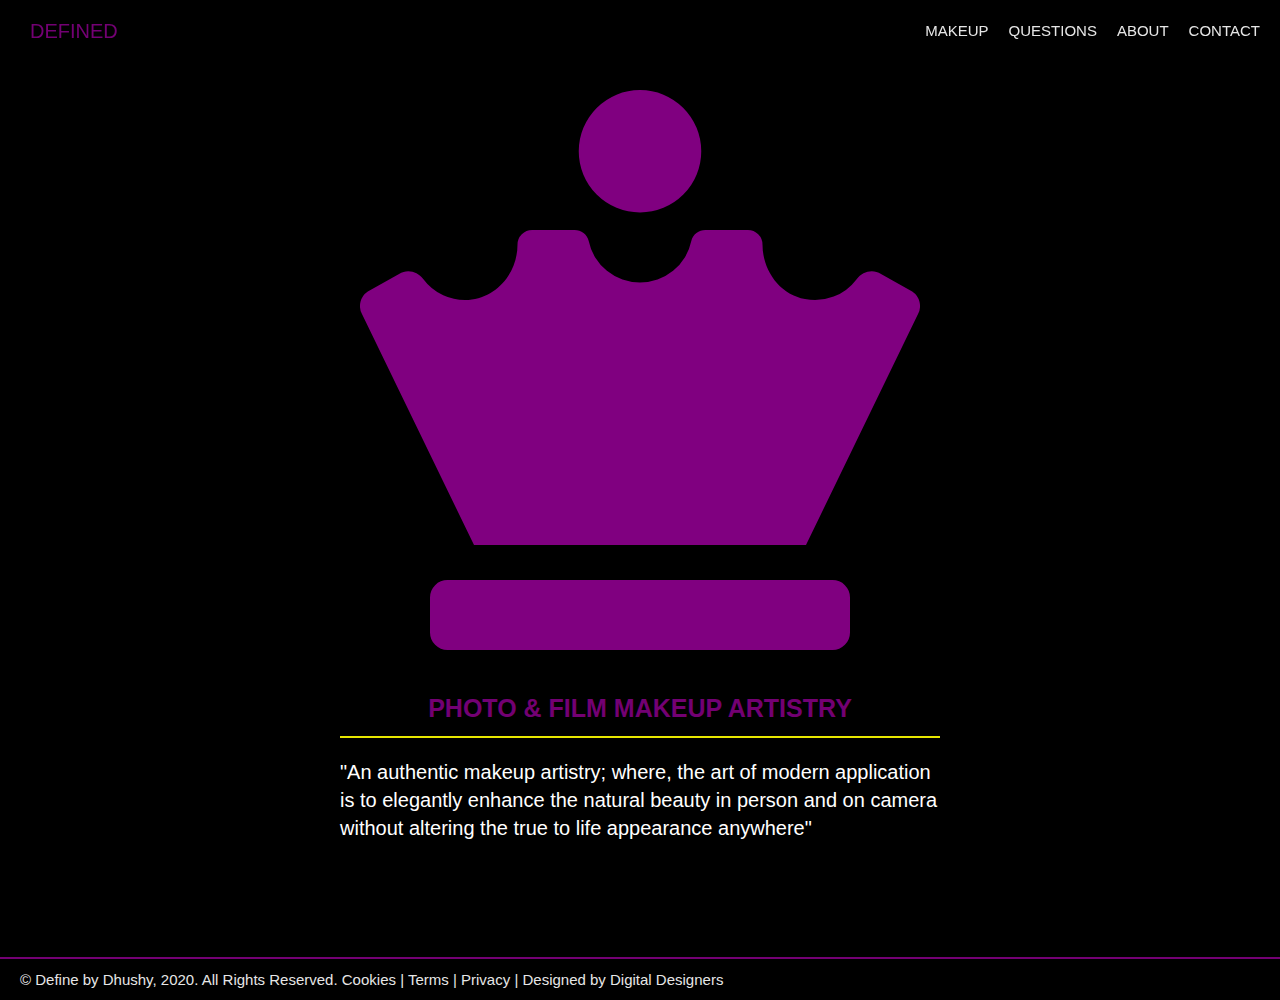
<file: index.html>
<!DOCTYPE html>
<html lang="en">

<head>
    <meta charset="UTF-8">
    <meta name="viewport" content="width=device-width; initial-scale=1.0; maximum-scale=1.0; user-scalable=0" />
    <title>Photoshoot Makeup Artistry: Event, Fashion and Portrait</title>
    <meta name="description"
        content="An authentic photoshoot makeup artistry; where, the art of modern application is to elegantly enhance the natural beauty rather than flawlessly changing the fundamentals">
    <link rel="shortcut icon" href="https://definebydhushy.com/favicon.ico" type="image/x-icon" />
    <link rel="canonical" href="https://definebydhushy.com/index.html" />
    <meta name="robots" content="max-snippet:-1, max-image-preview:large, max-video-preview:-1">

    <meta name="subject" content="Makeup Artistry" />
    <meta name="copyright" content="Define by Dhushy" />
    <meta name="author" content="Kiri Velu" />

    <meta property="og:type" content="website" />
    <meta property="og:site_name" content="Define by Dhushy" />
    <meta property="og:title" content="Makeup Artistry: Event, Fashion and Portrait" />
    <meta property="og:description"
        content="An authentic photoshoot makeup artistry; where, the art of modern application is to elegantly enhance the natural beauty rather than flawlessly changing the fundamentals" />

    <meta property="og:url" content="https://definebydhushy.com" />
    <meta property="og:image" content="https://definebydhushy.com/logo.png" />
    <meta property="og:image:url" content="https://definebydhushy.com/logo.png" />

    <meta name="twitter:card" content="summary" />
    <meta name="twitter:title" content="Makeup Artistry: Event, Fashion and Portrait" />
    <meta name="twitter:description"
        content="An authentic photoshoot makeup artistry; where, the art of modern application is to elegantly enhance the natural beauty rather than flawlessly changing the fundamentals" />
    <meta name="yandex-verification" content="3c2af6411cc7e869" />
    <meta name="google-site-verification" content="TG53rVnmR7z8nSpLqc4Xg3ArnLxzo9JOyrTUKAFEftI" />
    <meta name="keywords"
        content="Authentic Beauty, Glamour Look, Photoshoot Makeup, Modern Style, Pure Beauty, Natural Elegance" />
    <link rel="stylesheet" href="style.css" />
</head>

<body>
    <div id="wrapper">
        <header>
            <nav>
                <div id="logo">
                    <a class="current" href="index.html">Defined</a>
                </div>
                <div id="menu">
                    <ul>
                        <li><a href="beauty.html">Makeup</a></li>
                        <li><a href="questions.html">Questions</a></li>
                        <li><a href="About.html">About</a></li>
                        <li><a href="contact.html">Contact</a></li>
                    </ul>
                </div>
            </nav>
        </header>

        <div id="main">
            <section class="intro">
                <svg data-icon="chess-queen" class="fa-chess-queen" role="img" xmlns="http://www.w3.org/2000/svg" viewBox="0 0 512 512"><path fill="currentColor" d="M256 112a56 56 0 1 0-56-56 56 56 0 0 0 56 56zm176 336H80a16 16 0 0 0-16 16v32a16 16 0 0 0 16 16h352a16 16 0 0 0 16-16v-32a16 16 0 0 0-16-16zm72.87-263.84l-28.51-15.92c-7.44-5-16.91-2.46-22.29 4.68a47.59 47.59 0 0 1-47.23 18.23C383.7 186.86 368 164.93 368 141.4a13.4 13.4 0 0 0-13.4-13.4h-38.77c-6 0-11.61 4-12.86 9.91a48 48 0 0 1-93.94 0c-1.25-5.92-6.82-9.91-12.86-9.91H157.4a13.4 13.4 0 0 0-13.4 13.4c0 25.69-19 48.75-44.67 50.49a47.5 47.5 0 0 1-41.54-19.15c-5.28-7.09-14.73-9.45-22.09-4.54l-28.57 16a16 16 0 0 0-5.44 20.47L104.24 416h303.52l102.55-211.37a16 16 0 0 0-5.44-20.47z"></path></svg>
                <h1>Photo & Film Makeup Artistry</h1>
                <p>"An authentic makeup artistry; where, the art of modern application is to elegantly enhance the natural beauty in person and on camera without altering the true to life appearance anywhere" </p>   
            </section>
           
        </div>

        <footer>
             © Define by Dhushy, 2020. All Rights Reserved. <a href="cookies.html">Cookies</a> | <a
                href="terms.html">Terms</a> | <a href="privacy.html">Privacy</a> 
              |
            <a href="https://digitaldesigners.ca" target="_blank" rel="noopener noreferrer"> Designed by Digital
                Designers</a>

                <script type='application/ld+json'>
                    {
                      "@context": "http://www.schema.org",
                      "@type": "Organization",
                      "name": "Defined By Dhushy",
                      "url": "https://definedbydhushy.com",
                      "sameAs": [
                         "https://instagram.com/definedbydhushy",
                         "https://facebook.com/definedbydhushy",
                         "https://twitter.com/definedbydhushy",
                         "https://linkedin.com/company/definedbydhushy",
                         "https://definedbydhushy.tumblr.com"
                      ],
                      "logo": "https://definedbydhushy.com/logo.png",
                      "description": "An authentic photoshoot makeup artistry; where, the art of modern application is to elegantly enhance the natural beauty rather than flawlessly changing the fundamentals",
                      "address": {
                         "@type": "PostalAddress",
                         "streetAddress": "945 Midland Avenue",
                         "addressLocality": "Toronto",
                         "addressRegion": "ON",
                         "postalCode": "M1K 4G5",
                         "addressCountry": "Canada"
                      },
                       "openingHours": "Mo 08:30-16:30 Tu 08:30-16:30 We 08:30-16:30 Th 08:30-16:30 Fr 08:30-16:30"
                    }
                    </script>

            <script async src="script.js"></script>
        </footer>
    </div>

</body>

</html>
</file>
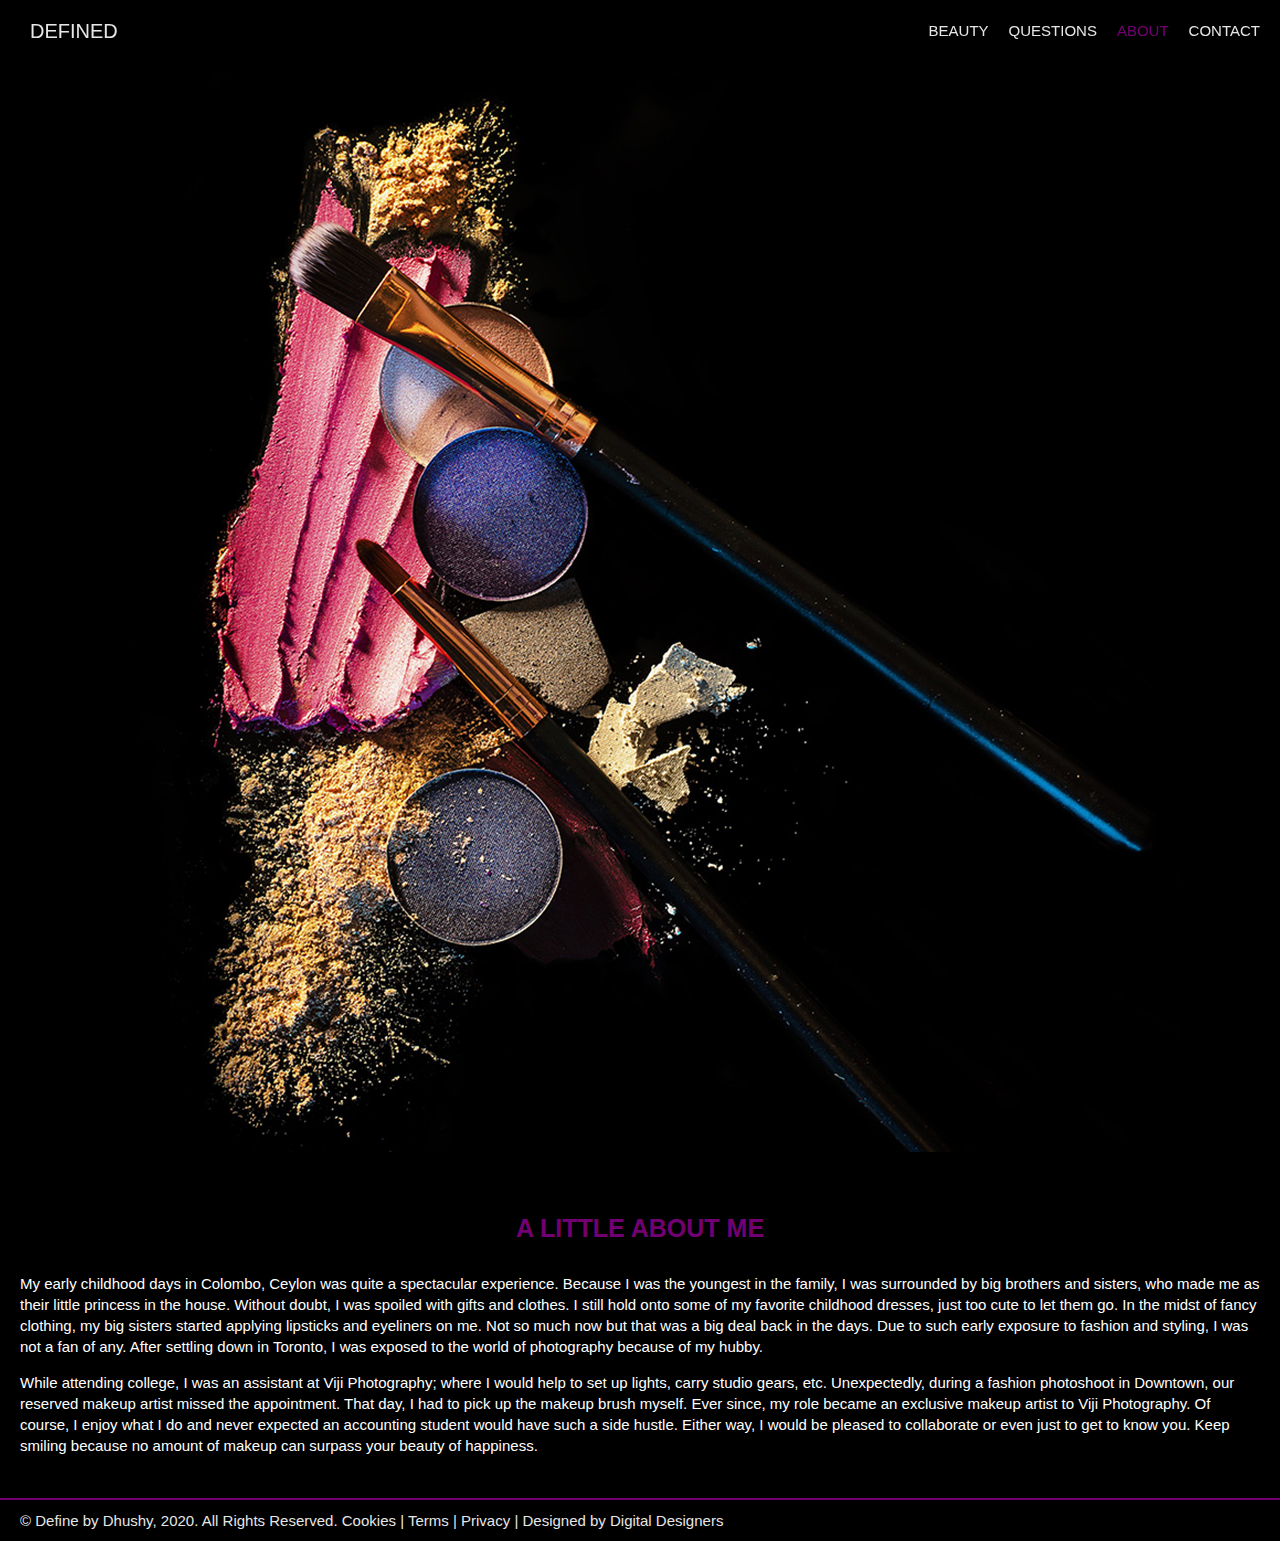
<file: about.html>
<!DOCTYPE html>
<html lang="en">

<head>
    <meta charset="UTF-8">
    <meta name="viewport" content="width=device-width; initial-scale=1.0; maximum-scale=1.0; user-scalable=0" />
    <title>Photoshoot Makeup Artistry: Frequestly Asked Questions</title>
    <meta name="description"
        content="An authentic photoshoot makeup artistry; where, the art of modern application is to elegantly enhance the natural beauty rather than flawlessly changing the fundamentals">
    <link rel="shortcut icon" href="https://definebydhushy.com/favicon.ico" type="image/x-icon" />
    <link rel="canonical" href="https://definebydhushy.com/about.html" />
    <meta name="robots" content="max-snippet:-1, max-image-preview:large, max-video-preview:-1">

    <meta property="og:type" content="website" />
    <meta property="og:site_name" content="Define by Dhushy" />
    <meta property="og:title" content="Makeup Artistry: Event, Fashion and Portrait" />
    <meta property="og:description"
        content="An authentic photoshoot makeup artistry; where, the art of modern application is to elegantly enhance the natural beauty rather than flawlessly changing the fundamentals" />

    <meta name="twitter:card" content="summary" />
    <meta name="twitter:title" content="Makeup Artistry: Event, Fashion and Portrait" />
    <meta name="twitter:description"
        content="An authentic photoshoot makeup artistry; where, the art of modern application is to elegantly enhance the natural beauty rather than flawlessly changing the fundamentals" />

    <meta name="keywords"
        content="Authentic Beauty, Glamour Look, Photoshoot Makeup, Modern Style, Pure Beauty, Natural Elegance" />
    <link rel="stylesheet" href="style.css" />
</head>

<body>
    <div id="wrapper">
        <header>
            <nav>
                <div id="logo">
                    <a href="index.html">Defined</a>
                </div>
                <div id="menu">
                    <ul>
                        <li><a href="beauty.html">Beauty</a></li>
                        <li><a href="questions.html">Questions</a></li>
                        <li><a class="current" href="about.html">About</a></li>
                        <li><a href="contact.html">Contact</a></li>
                    </ul>
                </div>
            </nav>
        </header>

        <div id="main">
            <article class="about">
                <img src="makeup-3.jpg" alt="Makeup Powder, Cream & Brushes">
            </article>
            <article class="about">
                <h1>A Little About me</h1>
                <p>
                    My early childhood days in Colombo, Ceylon was quite a spectacular experience. Because I was the youngest in the family, I was surrounded by big brothers and sisters, who made me as their little princess in the house. Without doubt, I was spoiled with gifts and clothes. I still hold onto some of my favorite childhood dresses, just too cute to let them go. In the midst of fancy clothing, my big sisters started applying lipsticks and eyeliners on me. Not so much now but that was a big deal back in the days.  Due to such early exposure to fashion and styling, I was not a fan of any. After settling down in Toronto, I was exposed to the world of photography because of my hubby. 
                </p>
                <p>
                    While attending college, I was an assistant at Viji Photography; where I would help to set up lights, carry studio gears, etc. Unexpectedly, during a fashion photoshoot in Downtown, our reserved makeup artist missed the appointment. That day, I had to pick up the makeup brush myself. Ever since, my role became an exclusive makeup artist to Viji Photography. Of course, I enjoy what I do and never expected an accounting student would have such a side hustle. Either way, I would be pleased to collaborate or even just to get to know you. Keep smiling because no amount of makeup can surpass your beauty of happiness. 
                </p>
         

            </article>        
        </div>

        <footer>
             © Define by Dhushy, 2020. All Rights Reserved. <a href="cookies.html">Cookies</a> | <a
                href="terms.html">Terms</a> | <a href="privacy.html">Privacy</a> 
              |
            <a href="https://digitaldesigners.ca" target="_blank" rel="noopener noreferrer"> Designed by Digital
                Designers</a>

            <script async src="script.js"></script>
        </footer>
    </div>

</body>

</html>
</file>
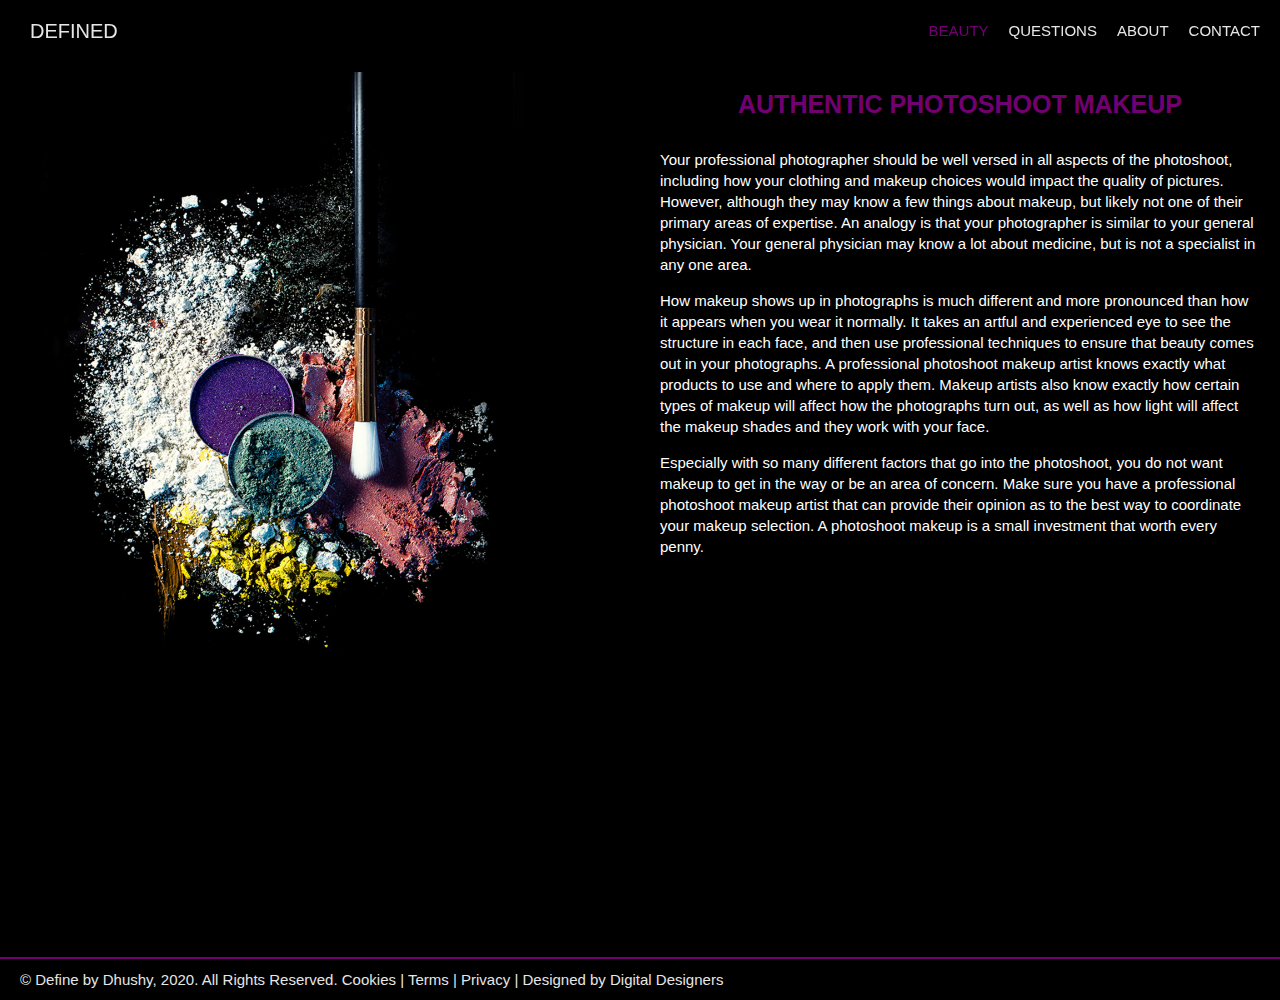
<file: beauty.html>
<!DOCTYPE html>
<html lang="en">

<head>
    <meta charset="UTF-8">
    <meta name="viewport" content="width=device-width; initial-scale=1.0; maximum-scale=1.0; user-scalable=0" />
    <title>Photoshoot Makeup Artistry: The Process of Authentic Beauty</title>
    <meta name="description"
        content="An authentic photoshoot makeup artistry; where, the art of modern application is to elegantly enhance the natural beauty rather than flawlessly changing the fundamentals">
    <link rel="shortcut icon" href="https://definebydhushy.com/favicon.ico" type="image/x-icon" />
    <link rel="canonical" href="https://definebydhushy.com/beauty.html" />
    <meta name="robots" content="max-snippet:-1, max-image-preview:large, max-video-preview:-1">

    <meta property="og:type" content="website" />
    <meta property="og:site_name" content="Define by Dhushy" />
    <meta property="og:title" content="Makeup Artistry: Event, Fashion and Portrait" />
    <meta property="og:description"
        content="An authentic photoshoot makeup artistry; where, the art of modern application is to elegantly enhance the natural beauty rather than flawlessly changing the fundamentals" />

    <meta name="twitter:card" content="summary" />
    <meta name="twitter:title" content="Makeup Artistry: Event, Fashion and Portrait" />
    <meta name="twitter:description"
        content="An authentic photoshoot makeup artistry; where, the art of modern application is to elegantly enhance the natural beauty rather than flawlessly changing the fundamentals" />

    <meta name="keywords"
        content="Authentic Beauty, Glamour Look, Photoshoot Makeup, Modern Style, Pure Beauty, Natural Elegance" />
    <link rel="stylesheet" href="style.css" />
</head>

<body>
    <div id="wrapper">
        <header>
            <nav>
                <div id="logo">
                    <a href="index.html">Defined</a>
                </div>
                <div id="menu">
                    <ul>
                        <li><a class="current" href="beauty.html">Beauty</a></li>
                        <li><a href="questions.html">Questions</a></li>
                        <li><a href="About.html">About</a></li>
                        <li><a href="contact.html">Contact</a></li>
                    </ul>
                </div>
            </nav>
        </header>

        <div id="main">
            <section class="beauty">
                <img src="makeup-1.jpg" alt="Makeup Powders & Brush">
            </section>
            <section class="beauty">
                <h1>Authentic Photoshoot Makeup </h1>
                <p>Your professional photographer should be well versed in all aspects of the photoshoot, including how your clothing and makeup choices would impact the quality of pictures. However, although they may know a few things about makeup, but likely not one of their primary areas of expertise. An analogy is that your photographer is similar to your general physician. Your general physician may know a lot about medicine, but is not a specialist in any one area.</p>
                <p>How makeup shows up in photographs is much different and more pronounced than how it appears when you wear it normally. It takes an artful and experienced eye to see the structure in each face, and then use professional techniques to ensure that beauty comes out in your photographs. A professional photoshoot makeup artist knows exactly what products to use and where to apply them. Makeup artists also know exactly how certain types of makeup will affect how the photographs turn out, as well as how light will affect the makeup shades and they work with your face. </p>
                <p>Especially with so many different factors that go into the photoshoot, you do not want makeup to get in the way or be an area of concern. Make sure you have a professional photoshoot makeup artist that can provide their opinion as to the best way to coordinate your makeup selection. A photoshoot makeup is a small investment that worth every penny. </p>
            </section>
      
           
        </div>

        <footer>
             © Define by Dhushy, 2020. All Rights Reserved. <a href="cookies.html">Cookies</a> | <a
                href="terms.html">Terms</a> | <a href="privacy.html">Privacy</a> 
              |
            <a href="https://digitaldesigners.ca" target="_blank" rel="noopener noreferrer"> Designed by Digital
                Designers</a>

            <script async src="script.js"></script>
        </footer>
    </div>

</body>

</html>
</file>
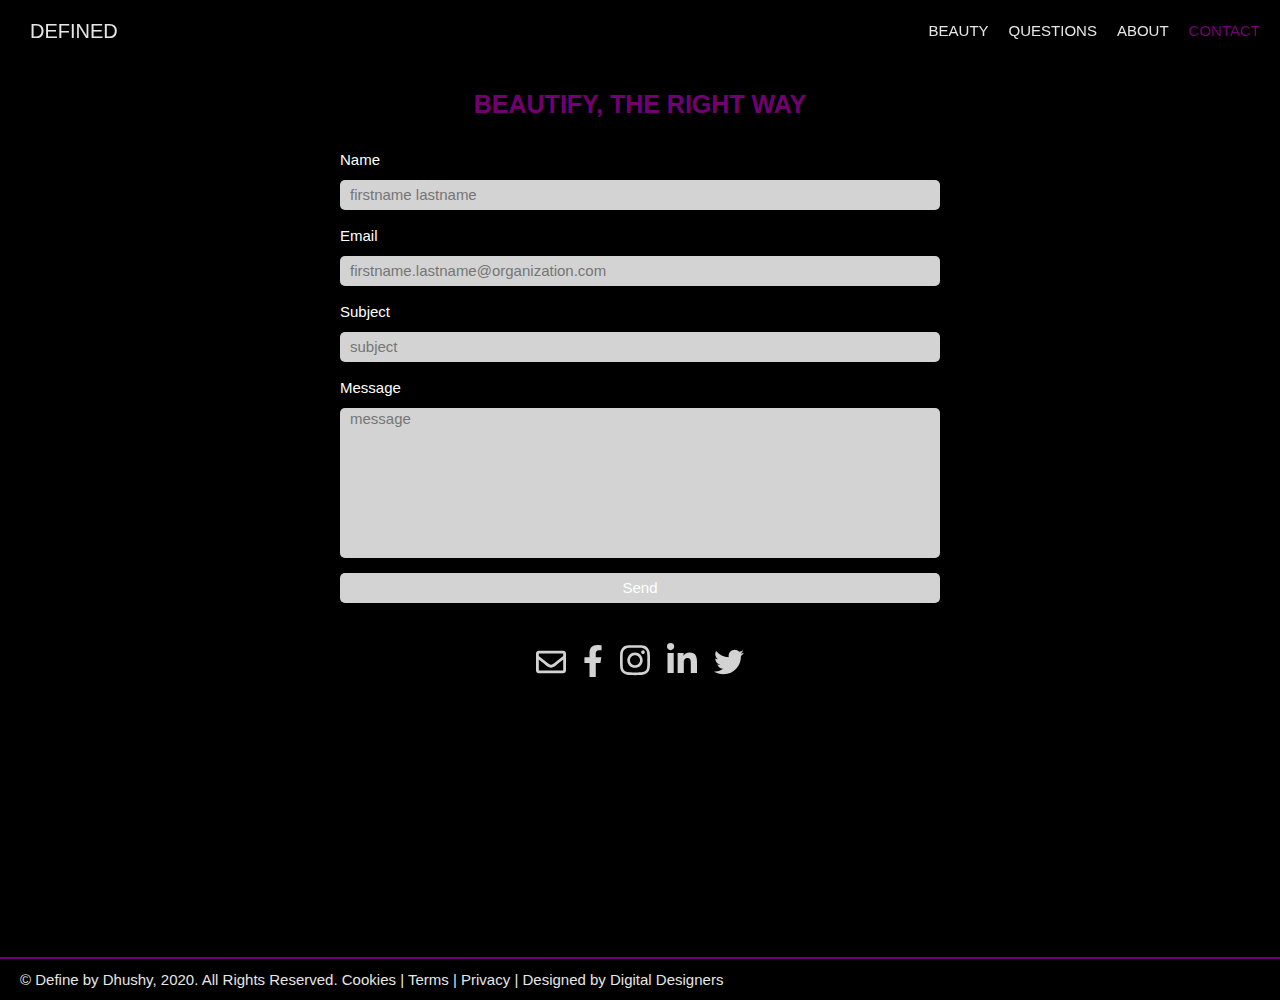
<file: contact.html>
<!DOCTYPE html>
<html lang="en">

<head>
    <meta charset="UTF-8">
    <meta name="viewport" content="width=device-width; initial-scale=1.0; maximum-scale=1.0; user-scalable=0" />
    <title>Photoshoot Makeup Artistry: Service Reservations</title>
    <meta name="description"
        content="An authentic photoshoot makeup artistry; where, the art of modern application is to elegantly enhance the natural beauty rather than flawlessly changing the fundamentals">
    <link rel="shortcut icon" href="https://definebydhushy.com/favicon.ico" type="image/x-icon" />
    <link rel="canonical" href="https://definebydhushy.com/contact.html" />
    <meta name="robots" content="max-snippet:-1, max-image-preview:large, max-video-preview:-1">

    <meta property="og:type" content="website" />
    <meta property="og:site_name" content="Define by Dhushy" />
    <meta property="og:title" content="Makeup Artistry: Event, Fashion and Portrait" />
    <meta property="og:description"
        content="An authentic photoshoot makeup artistry; where, the art of modern application is to elegantly enhance the natural beauty rather than flawlessly changing the fundamentals" />

    <meta name="twitter:card" content="summary" />
    <meta name="twitter:title" content="Makeup Artistry: Event, Fashion and Portrait" />
    <meta name="twitter:description"
        content="An authentic photoshoot makeup artistry; where, the art of modern application is to elegantly enhance the natural beauty rather than flawlessly changing the fundamentals" />

    <meta name="keywords"
        content="Authentic Beauty, Glamour Look, Photoshoot Makeup, Modern Style, Pure Beauty, Natural Elegance" />
    <link rel="stylesheet" href="style.css" />
</head>

<body>
    <div id="wrapper">
        <header>
            <nav>
                <div id="logo">
                    <a href="index.html">Defined</a>
                </div>
                <div id="menu">
                    <ul>
                        <li><a href="beauty.html">Beauty</a></li>
                        <li><a href="questions.html">Questions</a></li>
                        <li><a href="about.html">About</a></li>
                        <li><a class="current" href="contact.html">Contact</a></li>
                    </ul>
                </div>
            </nav>
        </header>

        <div id="main">
            
            <section class="contact">
                <h1>Beautify, the Right Way</h1>
                <form name="contact" action="thanks.html" method="POST" data-netlify="true">

                    <p><label>Name<input type="text" name="name" class="contact-form-text"
                                placeholder="firstname lastname" required minlength="3" maxlength="50"></label></p>

                    <p><label>Email<input type="email" name="email" class="contact-form-text"
                                placeholder="firstname.lastname@organization.com" required minlength="3"
                                maxlength="50"></label></p>

                    <p><label>Subject<input type="text" name="subject" class="contact-form-text" placeholder="subject"
                                required minlength="3" maxlength="50"></label></p>

                    <p><label>Message<textarea name="message" class="contact-form-text" placeholder="message" required
                                minlength="3" maxlength="300"></textarea></label></p>

                    <p>
                        <div data-netlify-recaptcha="true"></div>
                    </p>

                    <p><input type="submit" class="contact-form-btn" value="Send"></label></p>
                </form>
                <ul>
                    <li><a href="mailto:hello@definedbydhushy.com" target=_blank" rel="noopener noreferrer"><svg
                                class="fa-email" role="img" viewBox="0 0 512 512">
                                <path fill="currentColor"
                                    d="M464 64H48C21.49 64 0 85.49 0 112v288c0 26.51 21.49 48 48 48h416c26.51 0 48-21.49 48-48V112c0-26.51-21.49-48-48-48zm0 48v40.805c-22.422 18.259-58.168 46.651-134.587 106.49-16.841 13.247-50.201 45.072-73.413 44.701-23.208.375-56.579-31.459-73.413-44.701C106.18 199.465 70.425 171.067 48 152.805V112h416zM48 400V214.398c22.914 18.251 55.409 43.862 104.938 82.646 21.857 17.205 60.134 55.186 103.062 54.955 42.717.231 80.509-37.199 103.053-54.947 49.528-38.783 82.032-64.401 104.947-82.653V400H48z">
                                </path>
                            </svg></a></li>


                    <li><a href="https://facebook.com/definedbydhushy" target=_blank" rel="noopener noreferrer"><svg class="fa-facebook" viewBox="0 0 320 512"><path fill="currentColor" d="M279.14 288l14.22-92.66h-88.91v-60.13c0-25.35 12.42-50.06 52.24-50.06h40.42V6.26S260.43 0 225.36 0c-73.22 0-121.08 44.38-121.08 124.72v70.62H22.89V288h81.39v224h100.17V288z"></path></svg><a /></li>

                    <li><a href="https://instagram.com/definedbydhushy" target=_blank" rel="noopener noreferrer"><svg class="fa-instagram" viewBox="0 0 448 512"><path fill="currentColor" d="M224.1 141c-63.6 0-114.9 51.3-114.9 114.9s51.3 114.9 114.9 114.9S339 319.5 339 255.9 287.7 141 224.1 141zm0 189.6c-41.1 0-74.7-33.5-74.7-74.7s33.5-74.7 74.7-74.7 74.7 33.5 74.7 74.7-33.6 74.7-74.7 74.7zm146.4-194.3c0 14.9-12 26.8-26.8 26.8-14.9 0-26.8-12-26.8-26.8s12-26.8 26.8-26.8 26.8 12 26.8 26.8zm76.1 27.2c-1.7-35.9-9.9-67.7-36.2-93.9-26.2-26.2-58-34.4-93.9-36.2-37-2.1-147.9-2.1-184.9 0-35.8 1.7-67.6 9.9-93.9 36.1s-34.4 58-36.2 93.9c-2.1 37-2.1 147.9 0 184.9 1.7 35.9 9.9 67.7 36.2 93.9s58 34.4 93.9 36.2c37 2.1 147.9 2.1 184.9 0 35.9-1.7 67.7-9.9 93.9-36.2 26.2-26.2 34.4-58 36.2-93.9 2.1-37 2.1-147.8 0-184.8zM398.8 388c-7.8 19.6-22.9 34.7-42.6 42.6-29.5 11.7-99.5 9-132.1 9s-102.7 2.6-132.1-9c-19.6-7.8-34.7-22.9-42.6-42.6-11.7-29.5-9-99.5-9-132.1s-2.6-102.7 9-132.1c7.8-19.6 22.9-34.7 42.6-42.6 29.5-11.7 99.5-9 132.1-9s102.7-2.6 132.1 9c19.6 7.8 34.7 22.9 42.6 42.6 11.7 29.5 9 99.5 9 132.1s2.7 102.7-9 132.1z"></path></svg></a></li>

                    <li><a href="https://linkedin.com/company/definedbydhushy" target=_blank"
                            rel="noopener noreferrer"><svg class="fa-linkedin" viewBox="0 0 448 512">
                                <path fill="currentColor"
                                    d="M100.28 448H7.4V148.9h92.88zM53.79 108.1C24.09 108.1 0 83.5 0 53.8a53.79 53.79 0 0 1 107.58 0c0 29.7-24.1 54.3-53.79 54.3zM447.9 448h-92.68V302.4c0-34.7-.7-79.2-48.29-79.2-48.29 0-55.69 37.7-55.69 76.7V448h-92.78V148.9h89.08v40.8h1.3c12.4-23.5 42.69-48.3 87.88-48.3 94 0 111.28 61.9 111.28 142.3V448z">
                                </path>
                            </svg></a></li>
                    <li><a href="https://twitter.com/definedbydhushy" target=_blank" rel="noopener noreferrer"><svg
                                class="fa-twitter" viewBox="0 0 512 512">
                                <path fill="currentColor"
                                    d="M459.37 151.716c.325 4.548.325 9.097.325 13.645 0 138.72-105.583 298.558-298.558 298.558-59.452 0-114.68-17.219-161.137-47.106 8.447.974 16.568 1.299 25.34 1.299 49.055 0 94.213-16.568 130.274-44.832-46.132-.975-84.792-31.188-98.112-72.772 6.498.974 12.995 1.624 19.818 1.624 9.421 0 18.843-1.3 27.614-3.573-48.081-9.747-84.143-51.98-84.143-102.985v-1.299c13.969 7.797 30.214 12.67 47.431 13.319-28.264-18.843-46.781-51.005-46.781-87.391 0-19.492 5.197-37.36 14.294-52.954 51.655 63.675 129.3 105.258 216.365 109.807-1.624-7.797-2.599-15.918-2.599-24.04 0-57.828 46.782-104.934 104.934-104.934 30.213 0 57.502 12.67 76.67 33.137 23.715-4.548 46.456-13.32 66.599-25.34-7.798 24.366-24.366 44.833-46.132 57.827 21.117-2.273 41.584-8.122 60.426-16.243-14.292 20.791-32.161 39.308-52.628 54.253z">
                                </path>
                            </svg></a></li>
                </ul>
            </section>
        </div>

        <footer>
             © Define by Dhushy, 2020. All Rights Reserved. <a href="cookies.html">Cookies</a> | <a
                href="terms.html">Terms</a> | <a href="privacy.html">Privacy</a> 
              |
            <a href="https://digitaldesigners.ca" target="_blank" rel="noopener noreferrer"> Designed by Digital
                Designers</a>

            <script async src="script.js"></script>
        </footer>
    </div>

</body>

</html>
</file>
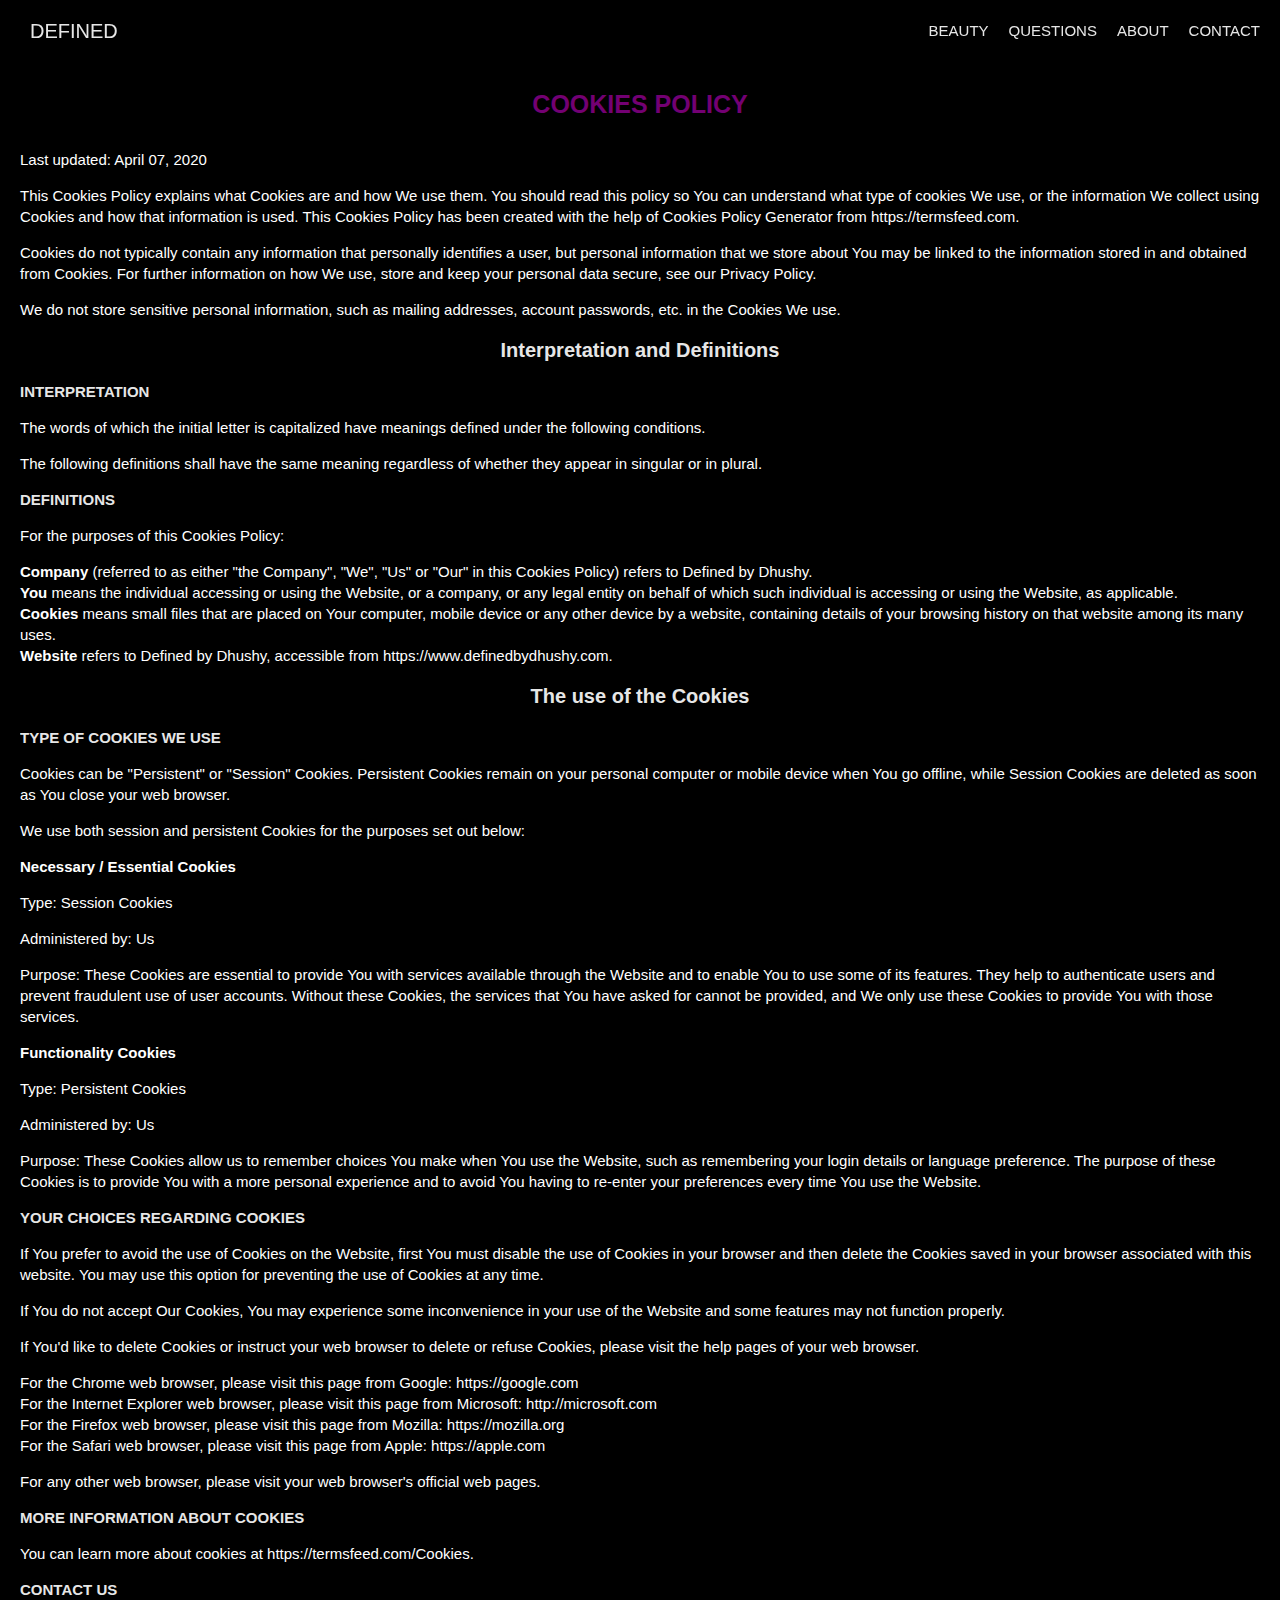
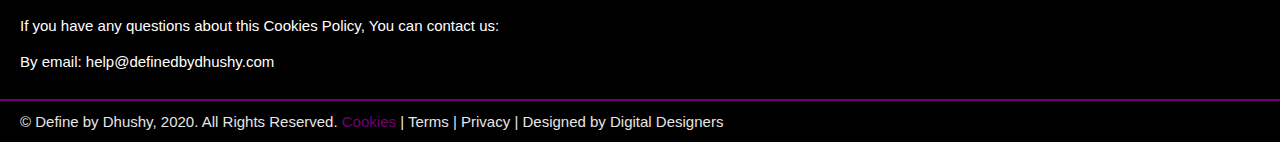
<file: cookies.html>
<!DOCTYPE html>
<html lang="en">

<head>
    <meta charset="UTF-8">
    <meta name="viewport" content="width=device-width; initial-scale=1.0; maximum-scale=1.0; user-scalable=0" />
    <title>Photoshoot Makeup Artistry: Cookies Policy</title>
    <meta name="description"
        content="An authentic photoshoot makeup artistry; where, the art of modern application is to elegantly enhance the natural beauty rather than flawlessly changing the fundamentals">
    <link rel="shortcut icon" href="https://definebydhushy.com/favicon.ico" type="image/x-icon" />
    <link rel="canonical" href="https://definebydhushy.com/cookies.html" />
    <meta name="robots" content="max-snippet:-1, max-image-preview:large, max-video-preview:-1">

    <meta property="og:type" content="website" />
    <meta property="og:site_name" content="Define by Dhushy" />
    <meta property="og:title" content="Makeup Artistry: Event, Fashion and Portrait" />
    <meta property="og:description"
        content="An authentic photoshoot makeup artistry; where, the art of modern application is to elegantly enhance the natural beauty rather than flawlessly changing the fundamentals" />

    <meta name="twitter:card" content="summary" />
    <meta name="twitter:title" content="Makeup Artistry: Event, Fashion and Portrait" />
    <meta name="twitter:description"
        content="An authentic photoshoot makeup artistry; where, the art of modern application is to elegantly enhance the natural beauty rather than flawlessly changing the fundamentals" />

    <meta name="keywords"
        content="Authentic Beauty, Glamour Look, Photoshoot Makeup, Modern Style, Pure Beauty, Natural Elegance" />
    <link rel="stylesheet" href="style.css" />
</head>

<body>
    <div id="wrapper">
        <header>
            <nav>
                <div id="logo">
                    <a href="index.html">Defined</a>
                </div>
                <div id="menu">
                    <ul>
                        <li><a href="beauty.html">Beauty</a></li>
                        <li><a href="questions.html">Questions</a></li>
                        <li><a href="about.html">About</a></li>
                        <li><a href="contact.html">Contact</a></li>
                    </ul>
                </div>
            </nav>
        </header>

        <div id="main">
            <article class="cookies">
                <h1>Cookies Policy</h1>

<p>Last updated: April 07, 2020</p>

<p>This Cookies Policy explains what Cookies are and how We use them. You should read this policy so You can understand what type of cookies We use, or the information We collect using Cookies and how that information is used. This Cookies Policy has been created with the help of Cookies Policy Generator from https://termsfeed.com.</p>

<p>Cookies do not typically contain any information that personally identifies a user, but personal information that we store about You may be linked to the information stored in and obtained from Cookies. For further information on how We use, store and keep your personal data secure, see our Privacy Policy.</p>

<p>We do not store sensitive personal information, such as mailing addresses, account passwords, etc. in the Cookies We use.</p>

<h2>Interpretation and Definitions</h2>
<h3>Interpretation</h3>
<p>The words of which the initial letter is capitalized have meanings defined under the following conditions.</p>
<p>The following definitions shall have the same meaning regardless of whether they appear in singular or in plural.</p>

<h3>Definitions</h3>
<p>For the purposes of this Cookies Policy:</p>

<ul>
    <li><strong>Company</strong> (referred to as either "the Company", "We", "Us" or "Our" in this Cookies Policy) refers to Defined by Dhushy.</li>
    <li><strong>You</strong> means the individual accessing or using the Website, or a company, or any legal entity on behalf of which such individual is accessing or using the Website, as applicable.</li>
    <li><strong>Cookies</strong> means small files that are placed on Your computer, mobile device or any other device by a website, containing details of your browsing history on that website among its many uses.</li>
    <li><strong>Website</strong> refers to Defined by Dhushy, accessible from https://www.definedbydhushy.com.</li>
</ul>

<h2>The use of the Cookies</h2>
<h3>Type of Cookies We Use</h3>
<p>Cookies can be "Persistent" or "Session" Cookies. Persistent Cookies remain on your personal computer or mobile device when You go offline, while Session Cookies are deleted as soon as You close your web browser.</p>
<p>We use both session and persistent Cookies for the purposes set out below:</p>

<ul>
<li>
    <p><strong>Necessary / Essential Cookies</strong>
    <p>Type: Session Cookies</p>
    <p>Administered by: Us</p>
    <p>Purpose: These Cookies are essential to provide You with services available through the Website and to enable You to use some of its features. They help to authenticate users and prevent fraudulent use of user accounts. Without these Cookies, the services that You have asked for cannot be provided, and We only use these Cookies to provide You with those services.</p>
</li>
<li>
    <p><strong>Functionality Cookies</strong></p>
    <p>Type: Persistent Cookies</p>
    <p>Administered by: Us</p>
    <p>Purpose: These Cookies allow us to remember choices You make when You use the Website, such as remembering your login details or language preference. The purpose of these Cookies is to provide You with a more personal experience and to avoid You having to re-enter your preferences every time You use the Website.</p>
</li>
</ul>

<h3>Your Choices Regarding Cookies</h3>
<p>If You prefer to avoid the use of Cookies on the Website, first You must disable the use of Cookies in your browser and then delete the Cookies saved in your browser associated with this website. You may use this option for preventing the use of Cookies at any time.</p>
<p>If You do not accept Our Cookies, You may experience some inconvenience in your use of the Website and some features may not function properly.</p>
<p>If You'd like to delete Cookies or instruct your web browser to delete or refuse Cookies, please visit the help pages of your web browser.</p>

<ul>
    <li>For the Chrome web browser, please visit this page from Google: https://google.com</li>
    <li>For the Internet Explorer web browser, please visit this page from Microsoft: http://microsoft.com</li>
    <li>For the Firefox web browser, please visit this page from Mozilla: https://mozilla.org</li>
    <li>For the Safari web browser, please visit this page from Apple: https://apple.com</li>
</ul>

<p>For any other web browser, please visit your web browser's official web pages.</p>

<h3>More Information about Cookies</h3>
<p>You can learn more about cookies at https://termsfeed.com/Cookies.</p>

<h3>Contact Us</h3>
<p>If you have any questions about this Cookies Policy, You can contact us:</p>

<ul>
        <li>By email: help@definedbydhushy.com</li>
        </ul>

            </article>
 
        </div>

        <footer>
             © Define by Dhushy, 2020. All Rights Reserved. <a class="current" href="cookies.html">Cookies</a> | <a
            href="terms.html">Terms</a> | <a href="privacy.html">Privacy</a> 
              |
            <a href="https://digitaldesigners.ca" target="_blank" rel="noopener noreferrer"> Designed by Digital
                Designers</a>

            <script async src="script.js"></script>
        </footer>
    </div>

</body>

</html>
</file>
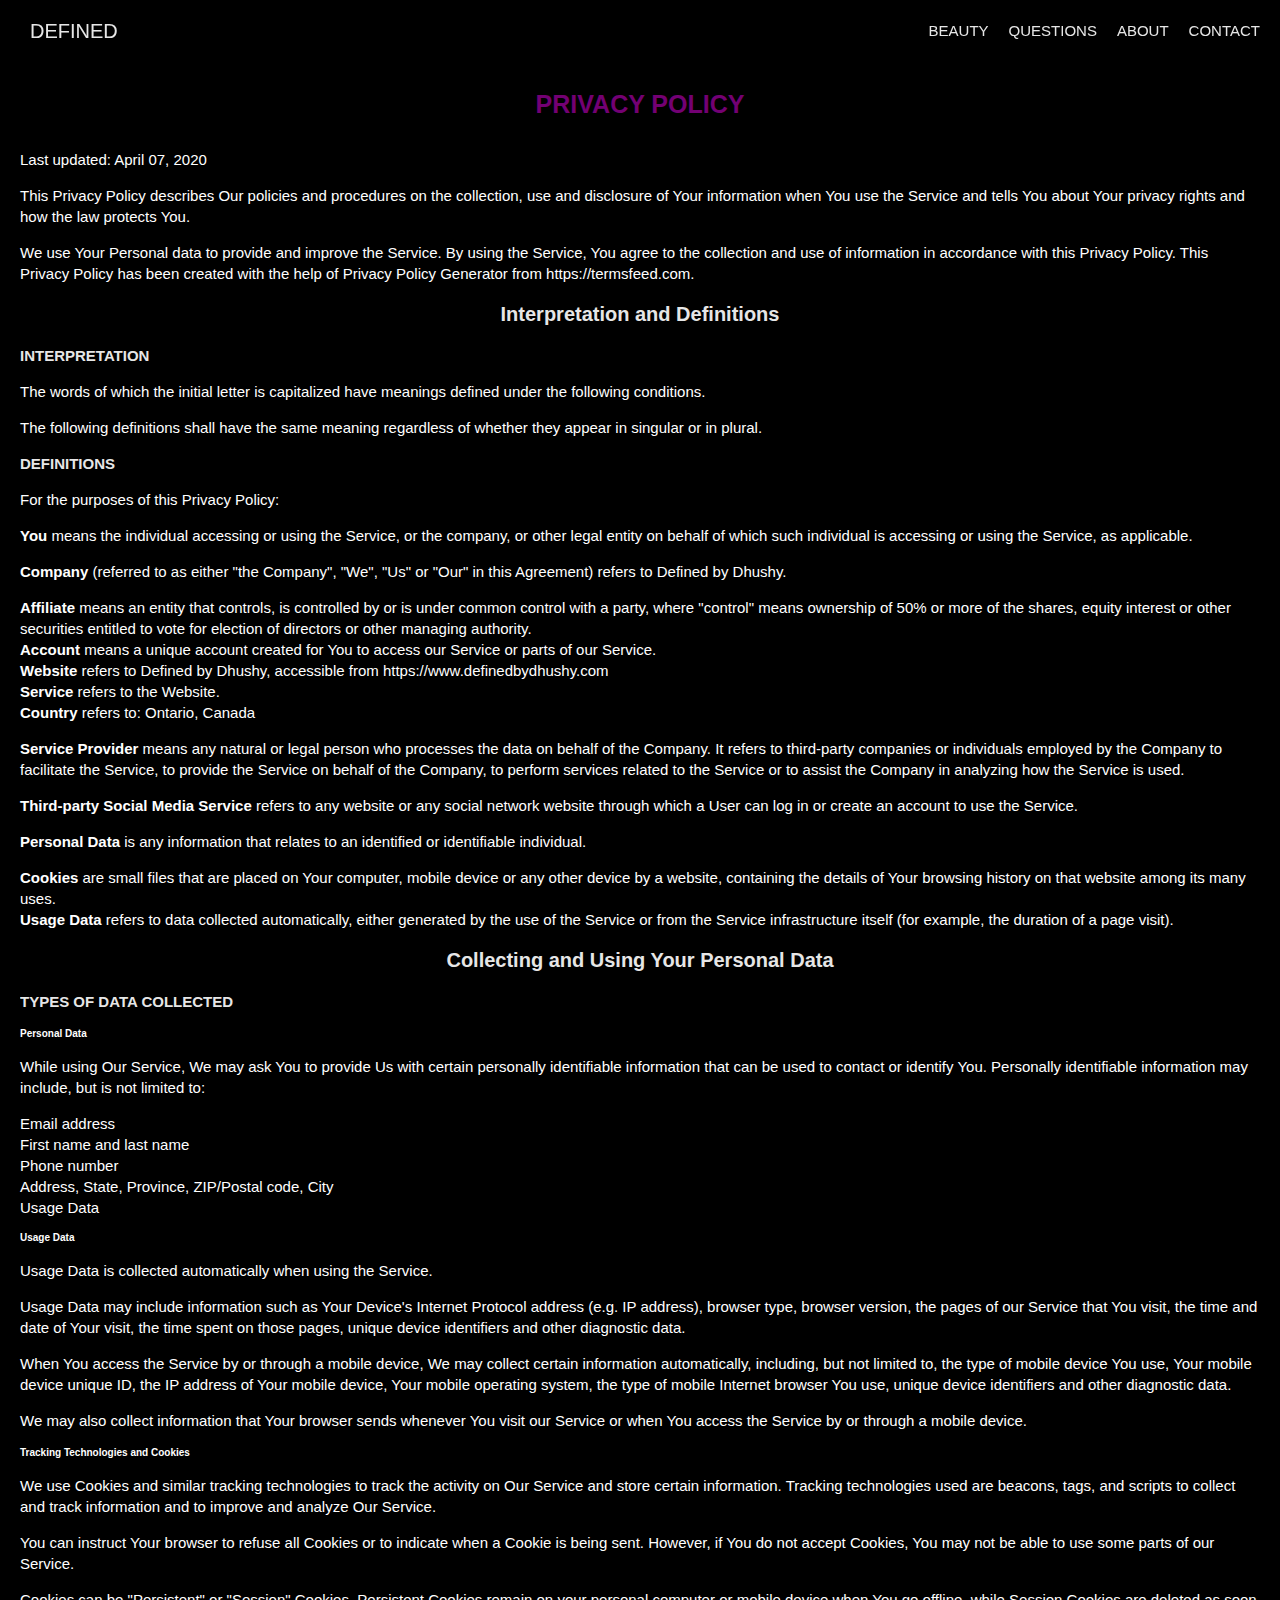
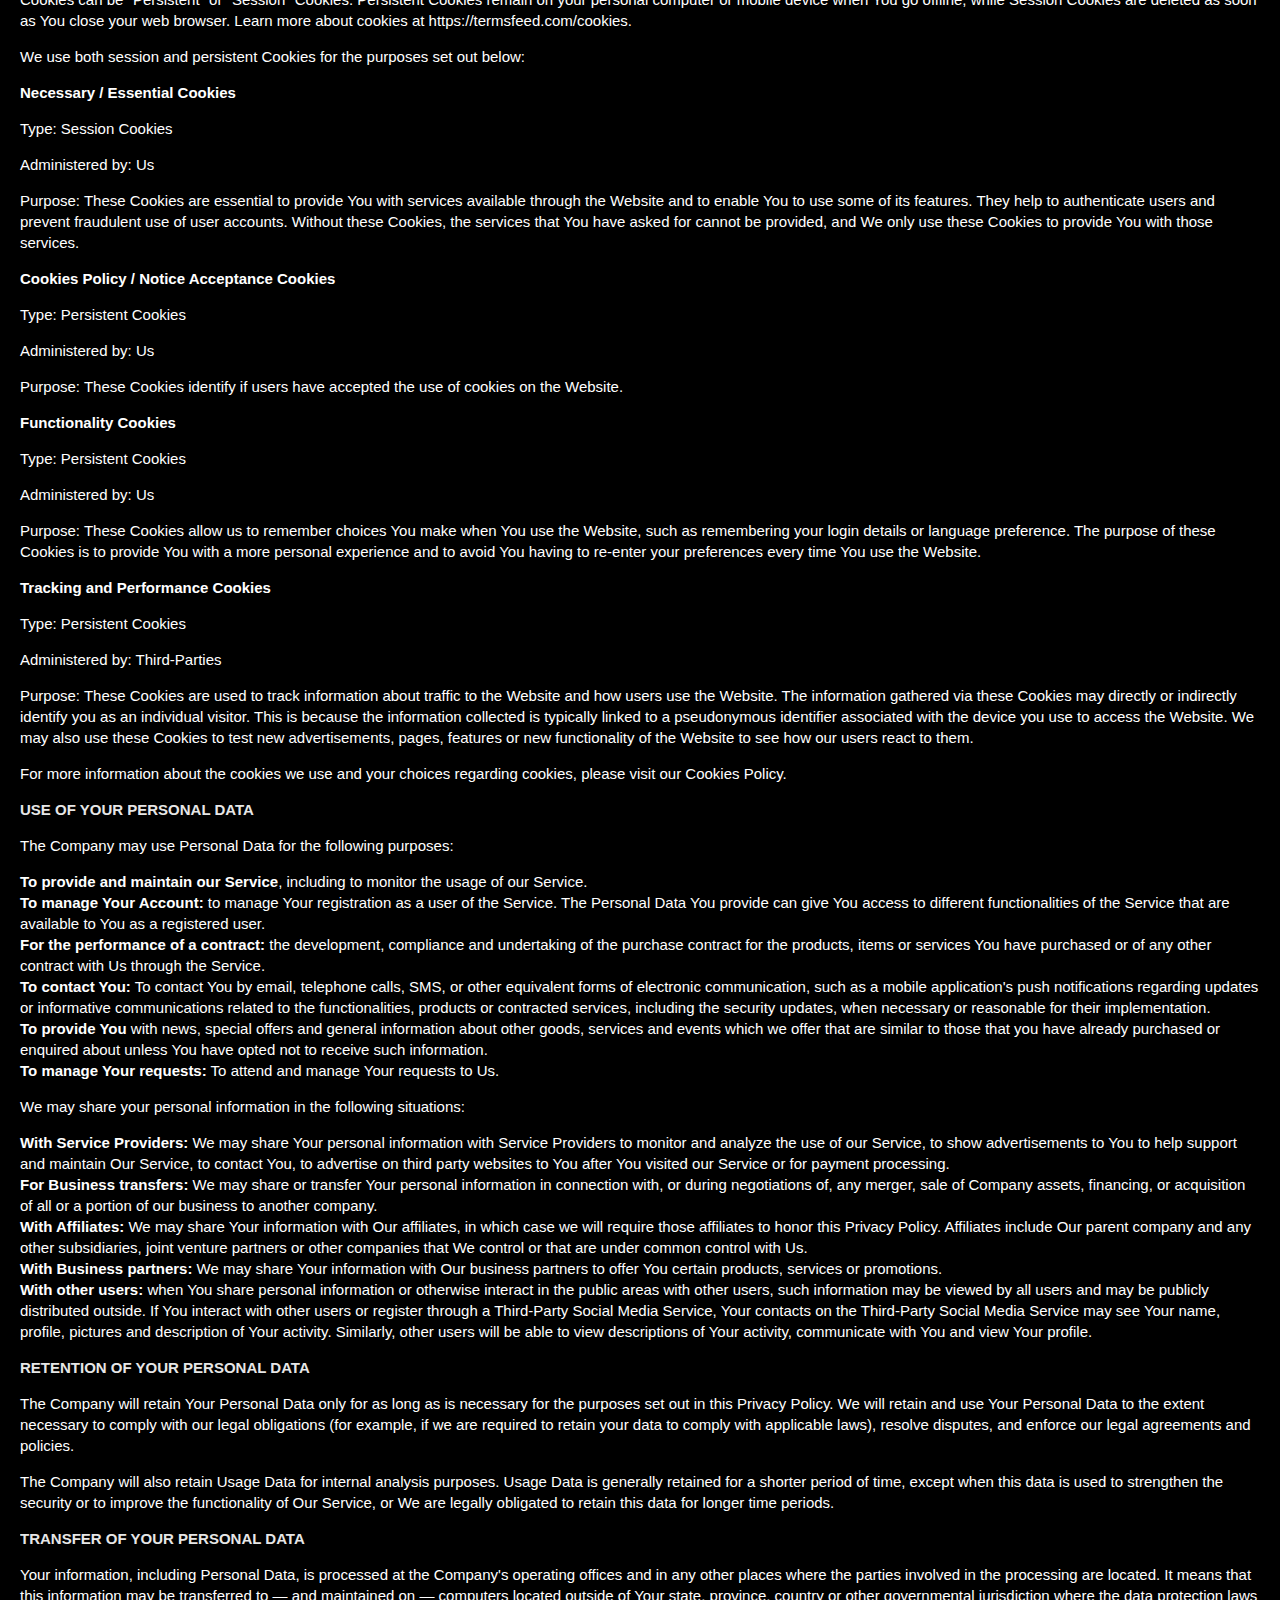
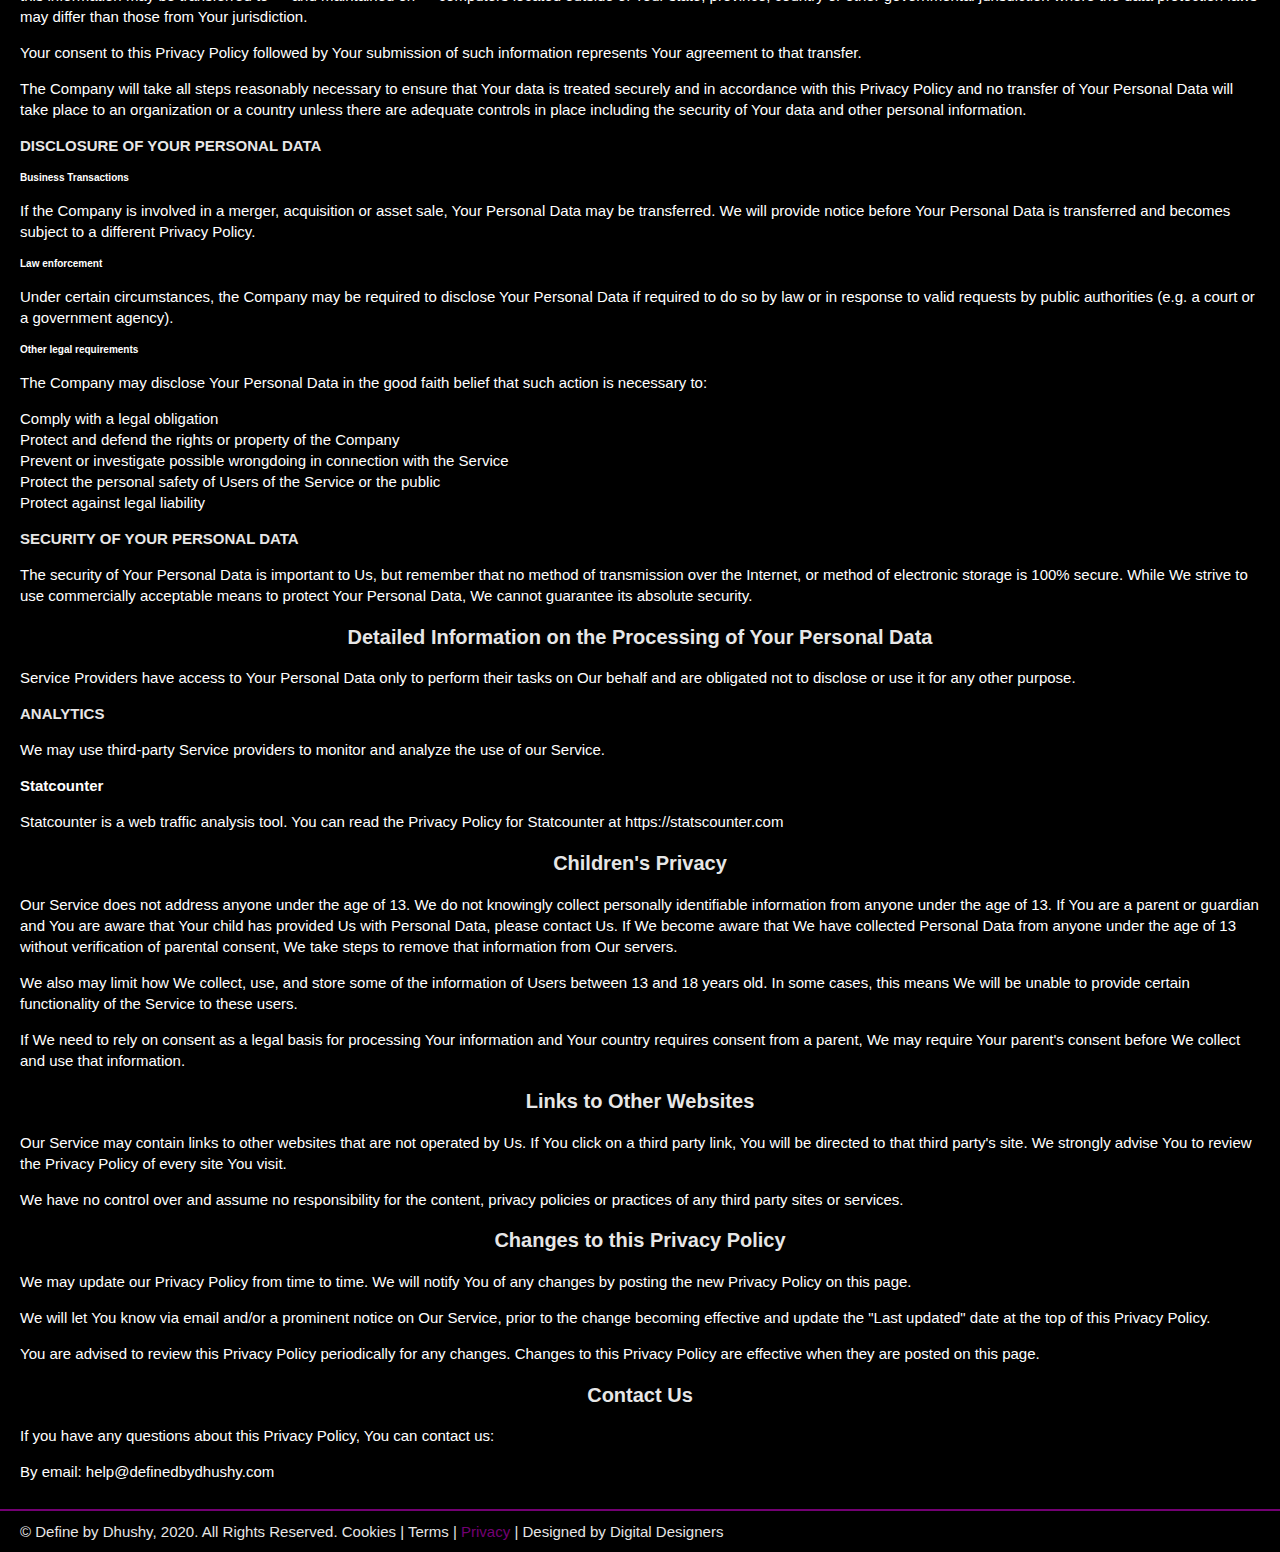
<file: privacy.html>
<!DOCTYPE html>
<html lang="en">

<head>
    <meta charset="UTF-8">
    <meta name="viewport" content="width=device-width; initial-scale=1.0; maximum-scale=1.0; user-scalable=0" />
    <title>Photoshoot Makeup Artistry: Privacy Policy</title>
    <meta name="description"
        content="An authentic photoshoot makeup artistry; where, the art of modern application is to elegantly enhance the natural beauty rather than flawlessly changing the fundamentals">
    <link rel="shortcut icon" href="https://definebydhushy.com/favicon.ico" type="image/x-icon" />
    <link rel="canonical" href="https://definebydhushy.com/privacy.html" />
    <meta name="robots" content="max-snippet:-1, max-image-preview:large, max-video-preview:-1">

    <meta property="og:type" content="website" />
    <meta property="og:site_name" content="Define by Dhushy" />
    <meta property="og:title" content="Makeup Artistry: Event, Fashion and Portrait" />
    <meta property="og:description"
        content="An authentic photoshoot makeup artistry; where, the art of modern application is to elegantly enhance the natural beauty rather than flawlessly changing the fundamentals" />

    <meta name="twitter:card" content="summary" />
    <meta name="twitter:title" content="Makeup Artistry: Event, Fashion and Portrait" />
    <meta name="twitter:description"
        content="An authentic photoshoot makeup artistry; where, the art of modern application is to elegantly enhance the natural beauty rather than flawlessly changing the fundamentals" />

    <meta name="keywords"
        content="Authentic Beauty, Glamour Look, Photoshoot Makeup, Modern Style, Pure Beauty, Natural Elegance" />
    <link rel="stylesheet" href="style.css" />
</head>

<body>
    <div id="wrapper">
        <header>
            <nav>
                <div id="logo">
                    <a href="index.html">Defined</a>
                </div>
                <div id="menu">
                    <ul>
                        <li><a href="beauty.html">Beauty</a></li>
                        <li><a href="questions.html">Questions</a></li>
                        <li><a href="about.html">About</a></li>
                        <li><a href="contact.html">Contact</a></li>
                    </ul>
                </div>
            </nav>
        </header>

        <div id="main">
            <article class="privacy">
                <h1>Privacy Policy</h1>

<p>Last updated: April 07, 2020</p>

<p>This Privacy Policy describes Our policies and procedures on the collection, use and disclosure of Your information when You use the Service and tells You about Your privacy rights and how the law protects You.</p>

<p>We use Your Personal data to provide and improve the Service. By using the Service, You agree to the collection and use of information in accordance with this Privacy Policy. This Privacy Policy has been created with the help of Privacy Policy Generator from https://termsfeed.com.</p>

<h2>Interpretation and Definitions</h2>
<h3>Interpretation</h3>
<p>The words of which the initial letter is capitalized have meanings defined under the following conditions.</p>
<p>The following definitions shall have the same meaning regardless of whether they appear in singular or in plural.</p>

<h3>Definitions</h3>
<p>For the purposes of this Privacy Policy:</p>
<ul>
    <li>
        <p><strong>You</strong> means the individual accessing or using the Service, or the company, or other legal entity on behalf of which such individual is accessing or using the Service, as applicable.</p>
          </li>
    <li>
        <p><strong>Company</strong> (referred to as either "the Company", "We", "Us" or "Our" in this Agreement) refers to Defined by Dhushy.</p>
          </li>
      <li><strong>Affiliate</strong> means an entity that controls, is controlled by or is under common control with a party, where "control" means ownership of 50% or more of the shares, equity interest or other securities entitled to vote for election of directors or other managing authority.</li>
    <li><strong>Account</strong> means a unique account created for You to access our Service or parts of our Service.</li>
  <li><strong>Website</strong> refers to Defined by Dhushy, accessible from https://www.definedbydhushy.com</li>        <li><strong>Service</strong> refers to the Website.</li>
      <li><strong>Country</strong> refers to: Ontario, Canada</li>
    <li>
        <p><strong>Service Provider</strong> means any natural or legal person who processes the data on behalf of the Company. It refers to third-party companies or individuals employed by the Company to facilitate the Service, to provide the Service on behalf of the Company, to perform services related to the Service or to assist the Company in analyzing how the Service is used.</p>
          </li>
    <li><strong>Third-party Social Media Service</strong> refers to any website or any social network website through which a User can log in or create an account to use the Service.</li>
      <li>
        <p><strong>Personal Data</strong> is any information that relates to an identified or identifiable individual.</p>
                </li>
  <li><strong>Cookies</strong> are small files that are placed on Your computer, mobile device or any other device by a website, containing the details of Your browsing history on that website among its many uses.</li>      <li><strong>Usage Data</strong> refers to data collected automatically, either generated by the use of the Service or from the Service infrastructure itself (for example, the duration of a page visit).</li>
      </ul>

<h2>Collecting and Using Your Personal Data</h2>
<h3>Types of Data Collected</h3>

<h4>Personal Data</h4>
<p>While using Our Service, We may ask You to provide Us with certain personally identifiable information that can be used to contact or identify You. Personally identifiable information may include, but is not limited to:</p>
<ul>
  <li>Email address</li>  <li>First name and last name</li>  <li>Phone number</li>  <li>Address, State, Province, ZIP/Postal code, City</li>      <li>Usage Data</li>
</ul>


<h4>Usage Data</h4>
<p>Usage Data is collected automatically when using the Service.</p>
<p>Usage Data may include information such as Your Device's Internet Protocol address (e.g. IP address), browser type, browser version, the pages of our Service that You visit, the time and date of Your visit, the time spent on those pages, unique device identifiers and other diagnostic data.</p>
<p>When You access the Service by or through a mobile device, We may collect certain information automatically, including, but not limited to, the type of mobile device You use, Your mobile device unique ID, the IP address of Your mobile device, Your mobile operating system, the type of mobile Internet browser You use, unique device identifiers and other diagnostic data.</p>
<p>We may also collect information that Your browser sends whenever You visit our Service or when You access the Service by or through a mobile device.</p>



    <h4>Tracking Technologies and Cookies</h4>
    <p>We use Cookies and similar tracking technologies to track the activity on Our Service and store certain information. Tracking technologies used are beacons, tags, and scripts to collect and track information and to improve and analyze Our Service.</p>
    <p>You can instruct Your browser to refuse all Cookies or to indicate when a Cookie is being sent. However, if You do not accept Cookies, You may not be able to use some parts of our Service.</p>
    <p>Cookies can be "Persistent" or "Session" Cookies. Persistent Cookies remain on your personal computer or mobile device when You go offline, while Session Cookies are deleted as soon as You close your web browser. Learn more about cookies at https://termsfeed.com/cookies.</p>
    <p>We use both session and persistent Cookies for the purposes set out below:</p>
    <ul>
        <li>
            <p><strong>Necessary / Essential Cookies</strong>
            <p>Type: Session Cookies</p>
            <p>Administered by: Us</p>
            <p>Purpose: These Cookies are essential to provide You with services available through the Website and to enable You to use some of its features. They help to authenticate users and prevent fraudulent use of user accounts. Without these Cookies, the services that You have asked for cannot be provided, and We only use these Cookies to provide You with those services.</p>
        </li>
        <li>
            <p><strong>Cookies Policy / Notice Acceptance Cookies</strong></p>
            <p>Type: Persistent Cookies</p>
            <p>Administered by: Us</p>
            <p>Purpose: These Cookies identify if users have accepted the use of cookies on the Website.</p>
        </li>
        <li>
            <p><strong>Functionality Cookies</strong></p>
            <p>Type: Persistent Cookies</p>
            <p>Administered by: Us</p>
            <p>Purpose: These Cookies allow us to remember choices You make when You use the Website, such as remembering your login details or language preference. The purpose of these Cookies is to provide You with a more personal experience and to avoid You having to re-enter your preferences every time You use the Website.</p>
        </li>
                <li>
              <p><strong>Tracking and Performance Cookies</strong></p>
              <p>Type: Persistent Cookies</p>
              <p>Administered by: Third-Parties</p>
              <p>Purpose: These Cookies are used to track information about traffic to the Website and how users use the Website. The information gathered via these Cookies may directly or indirectly identify you as an individual visitor. This is because the information collected is typically linked to a pseudonymous identifier associated with the device you use to access the Website. We may also use these Cookies to test new advertisements, pages, features or new functionality of the Website to see how our users react to them.</p>
          </li>
                </ul>
    <p>For more information about the cookies we use and your choices regarding cookies, please visit our Cookies Policy.</p>

<h3>Use of Your Personal Data</h3>
<p>The Company may use Personal Data for the following purposes:</p>
<ul>
    <li><strong>To provide and maintain our Service</strong>, including to monitor the usage of our Service.</li>
    <li><strong>To manage Your Account:</strong> to manage Your registration as a user of the Service. The Personal Data You provide can give You access to different functionalities of the Service that are available to You as a registered user.</li>
    <li><strong>For the performance of a contract:</strong> the development, compliance and undertaking of the purchase contract for the products, items or services You have purchased or of any other contract with Us through the Service.</li>
    <li><strong>To contact You:</strong> To contact You by email, telephone calls, SMS, or other equivalent forms of electronic communication, such as a mobile application's push notifications regarding updates or informative communications related to the functionalities, products or contracted services, including the security updates, when necessary or reasonable for their implementation.</li>
    <li><strong>To provide You</strong> with news, special offers and general information about other goods, services and events which we offer that are similar to those that you have already purchased or enquired about unless You have opted not to receive such information.</li>
    <li><strong>To manage Your requests:</strong> To attend and manage Your requests to Us.</li>
</ul>

<p>We may share your personal information in the following situations:</p>

<ul>
    <li><strong>With Service Providers:</strong> We may share Your personal information with Service Providers to monitor and analyze the use of our Service, to show advertisements to You to help support and maintain Our Service, to contact You, to advertise on third party websites to You after You visited our Service or for payment processing.</li>
    <li><strong>For Business transfers:</strong> We may share or transfer Your personal information in connection with, or during negotiations of, any merger, sale of Company assets, financing, or acquisition of all or a portion of our business to another company.</li>
    <li><strong>With Affiliates:</strong> We may share Your information with Our affiliates, in which case we will require those affiliates to honor this Privacy Policy. Affiliates include Our parent company and any other subsidiaries, joint venture partners or other companies that We control or that are under common control with Us.</li>
    <li><strong>With Business partners:</strong> We may share Your information with Our business partners to offer You certain products, services or promotions.</li>
    <li><strong>With other users:</strong> when You share personal information or otherwise interact in the public areas with other users, such information may be viewed by all users and may be publicly distributed outside. If You interact with other users or register through a Third-Party Social Media Service, Your contacts on the Third-Party Social Media Service may see Your name, profile, pictures and description of Your activity. Similarly, other users will be able to view descriptions of Your activity, communicate with You and view Your profile.</li>
</ul>

<h3>Retention of Your Personal Data</h3>
<p>The Company will retain Your Personal Data only for as long as is necessary for the purposes set out in this Privacy Policy. We will retain and use Your Personal Data to the extent necessary to comply with our legal obligations (for example, if we are required to retain your data to comply with applicable laws), resolve disputes, and enforce our legal agreements and policies.</p>
<p>The Company will also retain Usage Data for internal analysis purposes. Usage Data is generally retained for a shorter period of time, except when this data is used to strengthen the security or to improve the functionality of Our Service, or We are legally obligated to retain this data for longer time periods.</p>

<h3>Transfer of Your Personal Data</h3>
<p>Your information, including Personal Data, is processed at the Company's operating offices and in any other places where the parties involved in the processing are located. It means that this information may be transferred to — and maintained on — computers located outside of Your state, province, country or other governmental jurisdiction where the data protection laws may differ than those from Your jurisdiction.</p>
<p>Your consent to this Privacy Policy followed by Your submission of such information represents Your agreement to that transfer.</p>
<p>The Company will take all steps reasonably necessary to ensure that Your data is treated securely and in accordance with this Privacy Policy and no transfer of Your Personal Data will take place to an organization or a country unless there are adequate controls in place including the security of Your data and other personal information.</p>

<h3>Disclosure of Your Personal Data</h3>
<h4>Business Transactions</h4>
<p>If the Company is involved in a merger, acquisition or asset sale, Your Personal Data may be transferred. We will provide notice before Your Personal Data is transferred and becomes subject to a different Privacy Policy.</p>
<h4>Law enforcement</h4>
<p>Under certain circumstances, the Company may be required to disclose Your Personal Data if required to do so by law or in response to valid requests by public authorities (e.g. a court or a government agency).</p>
<h4>Other legal requirements</h4>
<p>The Company may disclose Your Personal Data in the good faith belief that such action is necessary to:</p>
<ul>
    <li>Comply with a legal obligation</li>
    <li>Protect and defend the rights or property of the Company</li>
    <li>Prevent or investigate possible wrongdoing in connection with the Service</li>
    <li>Protect the personal safety of Users of the Service or the public</li>
    <li>Protect against legal liability</li>
</ul>

<h3>Security of Your Personal Data</h3>
<p>The security of Your Personal Data is important to Us, but remember that no method of transmission over the Internet, or method of electronic storage is 100% secure. While We strive to use commercially acceptable means to protect Your Personal Data, We cannot guarantee its absolute security.</p>

<h2>Detailed Information on the Processing of Your Personal Data</h2>
<p>Service Providers have access to Your Personal Data only to perform their tasks on Our behalf and are obligated not to disclose or use it for any other purpose.</p>

        <h3>Analytics</h3>
    <p>We may use third-party Service providers to monitor and analyze the use of our Service.</p>
    <ul>
        <li>
                <p><strong>Statcounter</strong></p>
                <p>Statcounter is a web traffic analysis tool. You can read the Privacy Policy for Statcounter at https://statscounter.com</p>
        </li>
    </ul>

<h2>Children's Privacy</h2>
<p>Our Service does not address anyone under the age of 13. We do not knowingly collect personally identifiable information from anyone under the age of 13. If You are a parent or guardian and You are aware that Your child has provided Us with Personal Data, please contact Us. If We become aware that We have collected Personal Data from anyone under the age of 13 without verification of parental consent, We take steps to remove that information from Our servers.</p>
<p>We also may limit how We collect, use, and store some of the information of Users between 13 and 18 years old. In some cases, this means We will be unable to provide certain functionality of the Service to these users.</p>
<p>If We need to rely on consent as a legal basis for processing Your information and Your country requires consent from a parent, We may require Your parent's consent before We collect and use that information.</p>


<h2>Links to Other Websites</h2>
<p>Our Service may contain links to other websites that are not operated by Us. If You click on a third party link, You will be directed to that third party's site. We strongly advise You to review the Privacy Policy of every site You visit.</p>
<p>We have no control over and assume no responsibility for the content, privacy policies or practices of any third party sites or services.</p>

<h2>Changes to this Privacy Policy</h2>
<p>We may update our Privacy Policy from time to time. We will notify You of any changes by posting the new Privacy Policy on this page.</p>
<p>We will let You know via email and/or a prominent notice on Our Service, prior to the change becoming effective and update the "Last updated" date at the top of this Privacy Policy.</p>
<p>You are advised to review this Privacy Policy periodically for any changes. Changes to this Privacy Policy are effective when they are posted on this page.</p>

<h2>Contact Us</h2>
<p>If you have any questions about this Privacy Policy, You can contact us:</p>
<ul>
        <li>By email: help@definedbydhushy.com</li>
</ul>
            </article>
          
        </div>

        <footer>
             © Define by Dhushy, 2020. All Rights Reserved. <a href="cookies.html">Cookies</a> | <a
                href="terms.html">Terms</a> | <a class="current" href="privacy.html">Privacy</a> 
              |
            <a href="https://digitaldesigners.ca" target="_blank" rel="noopener noreferrer"> Designed by Digital
                Designers</a>

            <script async src="script.js"></script>
        </footer>
    </div>

</body>

</html>
</file>
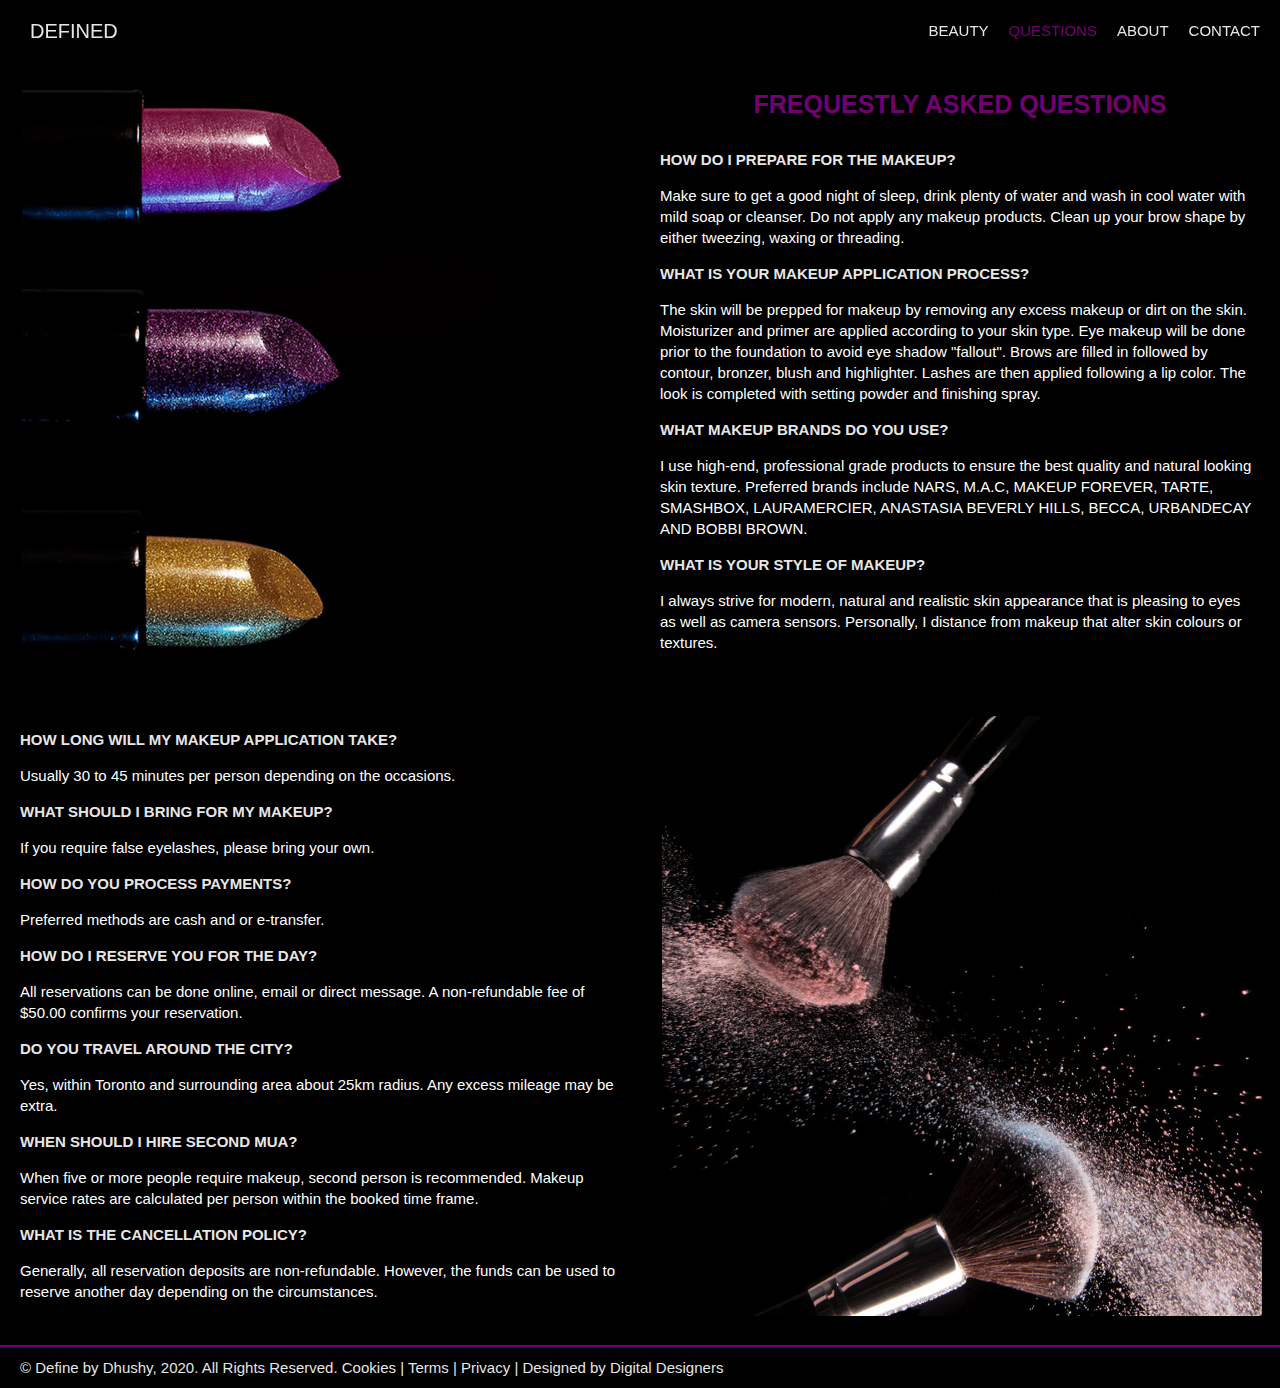
<file: questions.html>
<!DOCTYPE html>
<html lang="en">

<head>
    <meta charset="UTF-8">
    <meta name="viewport" content="width=device-width; initial-scale=1.0; maximum-scale=1.0; user-scalable=0" />
    <title>Photoshoot Makeup Artistry: Frequestly Asked Questions</title>
    <meta name="description"
        content="An authentic photoshoot makeup artistry; where, the art of modern application is to elegantly enhance the natural beauty rather than flawlessly changing the fundamentals">
    <link rel="shortcut icon" href="https://definebydhushy.com/favicon.ico" type="image/x-icon" />
    <link rel="canonical" href="https://definebydhushy.com/questions.html" />
    <meta name="robots" content="max-snippet:-1, max-image-preview:large, max-video-preview:-1">

    <meta property="og:type" content="website" />
    <meta property="og:site_name" content="Define by Dhushy" />
    <meta property="og:title" content="Makeup Artistry: Event, Fashion and Portrait" />
    <meta property="og:description"
        content="An authentic photoshoot makeup artistry; where, the art of modern application is to elegantly enhance the natural beauty rather than flawlessly changing the fundamentals" />

    <meta name="twitter:card" content="summary" />
    <meta name="twitter:title" content="Makeup Artistry: Event, Fashion and Portrait" />
    <meta name="twitter:description"
        content="An authentic photoshoot makeup artistry; where, the art of modern application is to elegantly enhance the natural beauty rather than flawlessly changing the fundamentals" />

    <meta name="keywords"
        content="Authentic Beauty, Glamour Look, Photoshoot Makeup, Modern Style, Pure Beauty, Natural Elegance" />
    <link rel="stylesheet" href="style.css" />
</head>

<body>
    <div id="wrapper">
        <header>
            <nav>
                <div id="logo">
                    <a href="index.html">Defined</a>
                </div>
                <div id="menu">
                    <ul>
                        <li><a href="beauty.html">Beauty</a></li>
                        <li><a class="current" href="questions.html">Questions</a></li>
                        <li><a href="About.html">About</a></li>
                        <li><a href="contact.html">Contact</a></li>
                    </ul>
                </div>
            </nav>
        </header>

        <div id="main">
            <section class="questions">
                <img src="makeup-4.jpg" alt="Three Set of Lipticks">
            </section> 
                         
            <section class="questions">
                <h1>Frequestly Asked Questions</h1>     
            <h3>How do I prepare for the makeup?</h3>
            <p>Make sure to get a good night of sleep, drink plenty of water and wash in cool water with mild soap or cleanser. Do not apply any makeup products. Clean up your brow shape by either tweezing, waxing or threading.</p>
            <h3>What is your makeup application process?</h3>
            <p>The skin will be prepped for makeup by removing any excess makeup or dirt on the skin. Moisturizer and primer are applied according to your skin type. Eye makeup will be done prior to the foundation to avoid eye shadow "fallout". Brows are filled in followed by contour, bronzer, blush and highlighter. Lashes are then applied following a lip color. The look is completed with setting powder and finishing spray.</p>
            <h3>What makeup brands do you use?</h3>
            <p>I use high-end, professional grade products to ensure the best quality and natural looking skin texture. Preferred brands include NARS, M.A.C, MAKEUP FOREVER, TARTE, SMASHBOX, LAURAMERCIER, ANASTASIA BEVERLY HILLS, BECCA, URBANDECAY AND BOBBI BROWN. </p>
            <h3>What is your style of makeup?</h3>
            <p>I always strive for modern, natural and realistic skin appearance that is pleasing to eyes as well as camera sensors. Personally, I distance from makeup that alter skin colours or textures. 
            </p>
            </section>    
            <section class="questions">
                <h3>How long will my makeup application take?</h3>
                <p>Usually 30 to 45 minutes per person depending on the occasions. </p>
    
                <h3>What should I bring for my makeup?</h3>
                <p>If you require false eyelashes, please bring your own. </p>
    
                <h3>How do you process payments?</h3>
                <p>Preferred methods are cash and or e-transfer.</p>
    
                <h3>How do I reserve you for the day?</h3>
                <p>All reservations can be done online, email or direct message. A non-refundable fee of $50.00 confirms your reservation. </p>
                <h3>Do you travel around the city?</h3>
                <p>Yes, within Toronto and surrounding area about 25km radius. Any excess mileage may be extra.  </p>
                <h3>When should I hire second MUA?</h3>
                <p>When five or more people require makeup, second person is recommended. Makeup service rates are calculated per person within the booked time frame.</p>
                <h3>What is the cancellation policy?</h3>
                <p>Generally, all reservation deposits are non-refundable. However, the funds can be used to reserve another day depending on the circumstances. </p>
            </section>    
            <section>
                <img src="makeup-2.jpg" alt="Makeup Powder, Brushes & Splashes">
            </section>   
        </div>

        <footer>
             © Define by Dhushy, 2020. All Rights Reserved. <a href="cookies.html">Cookies</a> | <a
                href="terms.html">Terms</a> | <a href="privacy.html">Privacy</a> 
              |
            <a href="https://digitaldesigners.ca" target="_blank" rel="noopener noreferrer"> Designed by Digital
                Designers</a>

            <script async src="script.js"></script>
        </footer>
    </div>

</body>

</html>
</file>
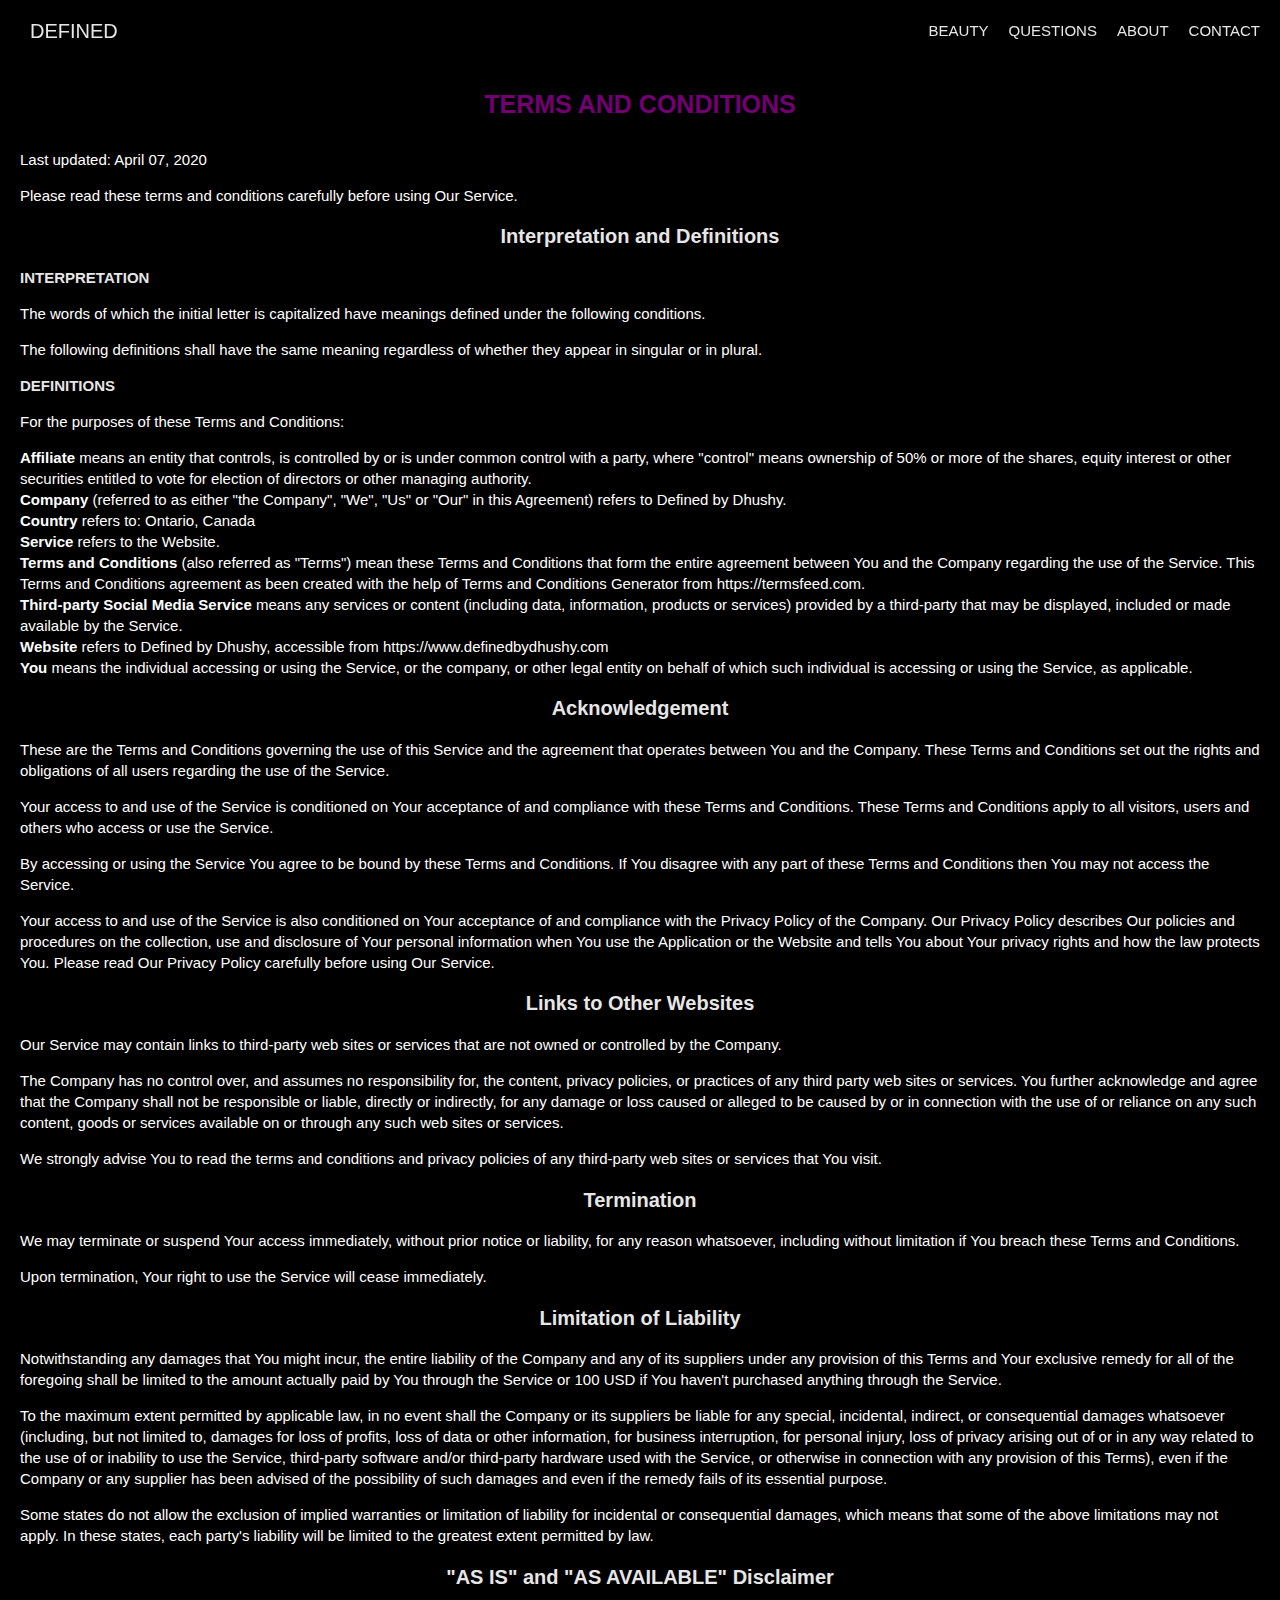
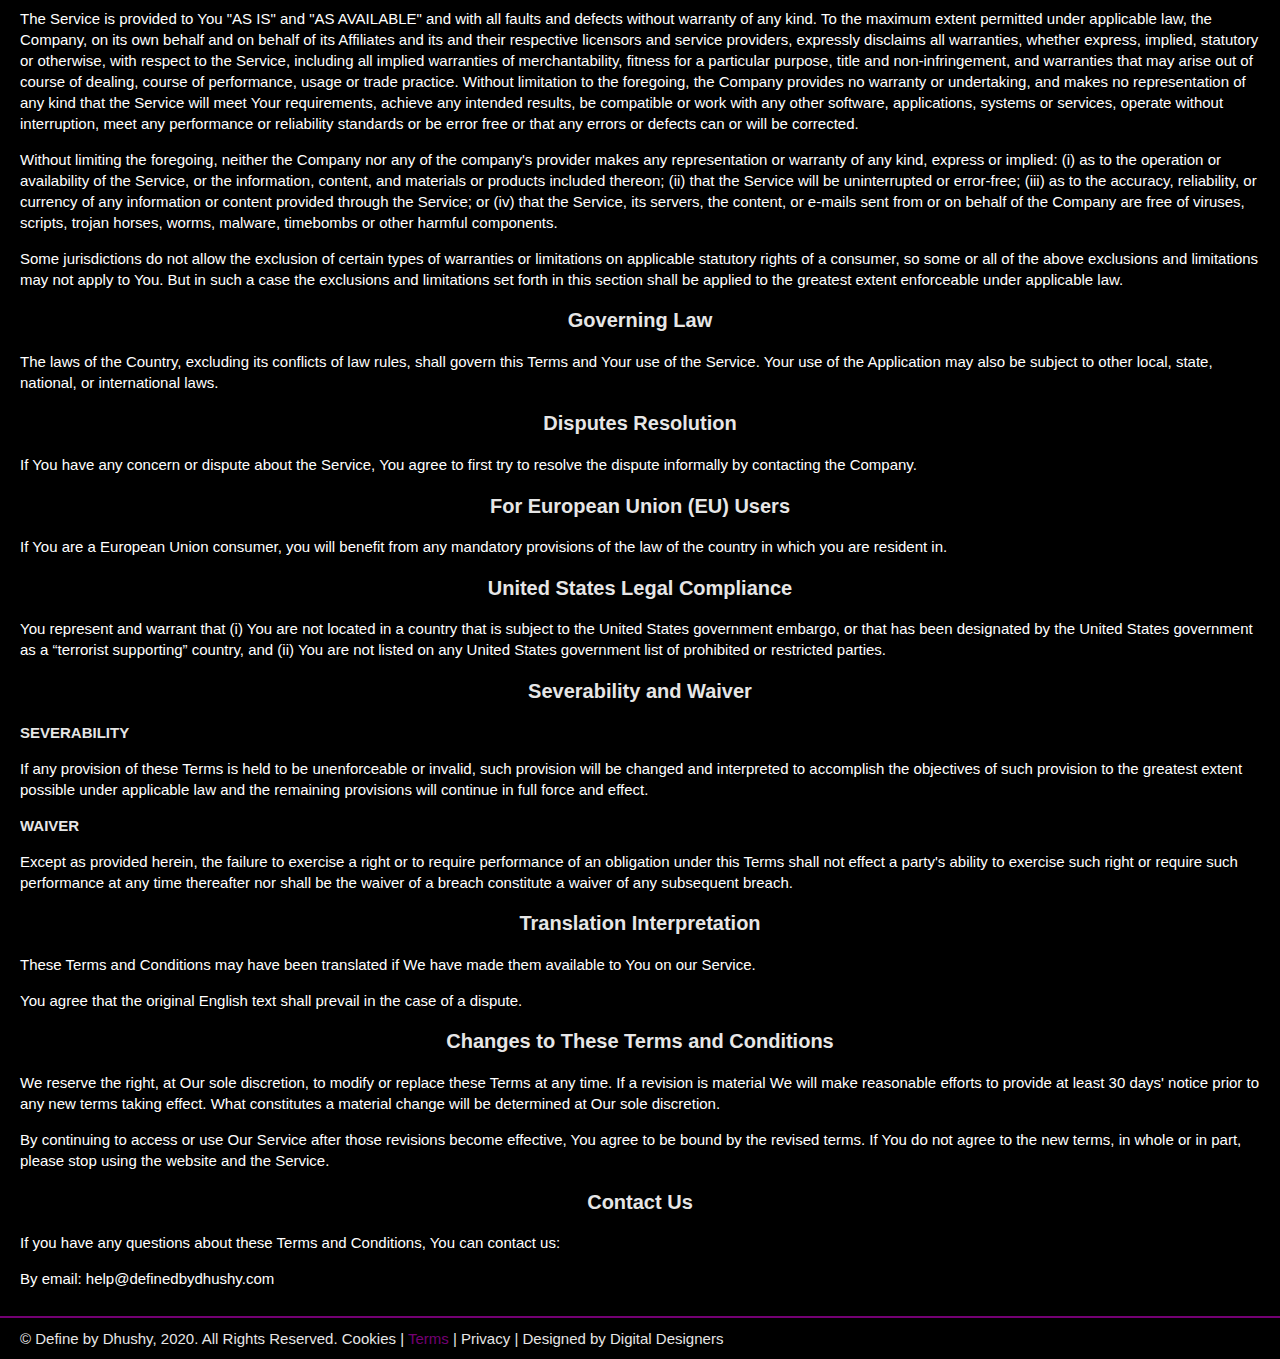
<file: terms.html>
<!DOCTYPE html>
<html lang="en">

<head>
    <meta charset="UTF-8">
    <meta name="viewport" content="width=device-width; initial-scale=1.0; maximum-scale=1.0; user-scalable=0" />
    <title>Photoshoot Makeup Artistry: Terms of Service</title>
    <meta name="description"
        content="An authentic photoshoot makeup artistry; where, the art of modern application is to elegantly enhance the natural beauty rather than flawlessly changing the fundamentals">
    <link rel="shortcut icon" href="https://definebydhushy.com/favicon.ico" type="image/x-icon" />
    <link rel="canonical" href="https://definebydhushy.com/terms.html" />
    <meta name="robots" content="max-snippet:-1, max-image-preview:large, max-video-preview:-1">

    <meta property="og:type" content="website" />
    <meta property="og:site_name" content="Define by Dhushy" />
    <meta property="og:title" content="Makeup Artistry: Event, Fashion and Portrait" />
    <meta property="og:description"
        content="An authentic photoshoot makeup artistry; where, the art of modern application is to elegantly enhance the natural beauty rather than flawlessly changing the fundamentals" />

    <meta name="twitter:card" content="summary" />
    <meta name="twitter:title" content="Makeup Artistry: Event, Fashion and Portrait" />
    <meta name="twitter:description"
        content="An authentic photoshoot makeup artistry; where, the art of modern application is to elegantly enhance the natural beauty rather than flawlessly changing the fundamentals" />

    <meta name="keywords"
        content="Authentic Beauty, Glamour Look, Photoshoot Makeup, Modern Style, Pure Beauty, Natural Elegance" />
    <link rel="stylesheet" href="style.css" />
</head>

<body>
    <div id="wrapper">
        <header>
            <nav>
                <div id="logo">
                    <a href="index.html">Defined</a>
                </div>
                <div id="menu">
                    <ul>
                        <li><a href="beauty.html">Beauty</a></li>
                        <li><a href="questions.html">Questions</a></li>
                        <li><a href="about.html">About</a></li>
                        <li><a href="contact.html">Contact</a></li>
                    </ul>
                </div>
            </nav>
        </header>

        <div id="main">
            <article class="terms">
                <h1>Terms and Conditions</h1>

<p>Last updated: April 07, 2020</p>

<p>Please read these terms and conditions carefully before using Our Service.</p>

<h2>Interpretation and Definitions</h2>
<h3>Interpretation</h3>
<p>The words of which the initial letter is capitalized have meanings defined under the following conditions.</p>
<p>The following definitions shall have the same meaning regardless of whether they appear in singular or in plural.</p>

<h3>Definitions</h3>
<p>For the purposes of these Terms and Conditions:</p>
<ul>
        <li><strong>Affiliate</strong> means an entity that controls, is controlled by or is under common control with a party, where "control" means ownership of 50% or more of the shares, equity interest or other securities entitled to vote for election of directors or other managing authority.</li>
      <li><strong>Company</strong> (referred to as either "the Company", "We", "Us" or "Our" in this Agreement) refers to Defined by Dhushy.</li>
      <li><strong>Country</strong> refers to: Ontario, Canada</li>
                    <li><strong>Service</strong> refers to the Website.</li>
          <li><strong>Terms and Conditions</strong> (also referred as "Terms") mean these Terms and Conditions that form the entire agreement between You and the Company regarding the use of the Service. This Terms and Conditions agreement as been created with the help of Terms and Conditions Generator from https://termsfeed.com.</li>
    <li><strong>Third-party Social Media Service</strong> means any services or content (including data, information, products or services) provided by a third-party that may be displayed, included or made available by the Service.</li>
  <li><strong>Website</strong> refers to Defined by Dhushy, accessible from https://www.definedbydhushy.com</li>    <li><strong>You</strong> means the individual accessing or using the Service, or the company, or other legal entity on behalf of which such individual is accessing or using the Service, as applicable.</li>
</ul>

<h2>Acknowledgement</h2>
<p>These are the Terms and Conditions governing the use of this Service and the agreement that operates between You and the Company. These Terms and Conditions set out the rights and obligations of all users regarding the use of the Service.</p>
<p>Your access to and use of the Service is conditioned on Your acceptance of and compliance with these Terms and Conditions. These Terms and Conditions apply to all visitors, users and others who access or use the Service.</p>
<p>By accessing or using the Service You agree to be bound by these Terms and Conditions. If You disagree with any part of these Terms and Conditions then You may not access the Service.</p>
<p>Your access to and use of the Service is also conditioned on Your acceptance of and compliance with the Privacy Policy of the Company. Our Privacy Policy describes Our policies and procedures on the collection, use and disclosure of Your personal information when You use the Application or the Website and tells You about Your privacy rights and how the law protects You. Please read Our Privacy Policy carefully before using Our Service.</p>

<h2>Links to Other Websites</h2>
<p>Our Service may contain links to third-party web sites or services that are not owned or controlled by the Company.</p>
<p>The Company has no control over, and assumes no responsibility for, the content, privacy policies, or practices of any third party web sites or services. You further acknowledge and agree that the Company shall not be responsible or liable, directly or indirectly, for any damage or loss caused or alleged to be caused by or in connection with the use of or reliance on any such content, goods or services available on or through any such web sites or services.</p>
<p>We strongly advise You to read the terms and conditions and privacy policies of any third-party web sites or services that You visit.</p>

<h2>Termination</h2>
    <p>We may terminate or suspend Your access immediately, without prior notice or liability, for any reason whatsoever, including without limitation if You breach these Terms and Conditions.</p>
    <p>Upon termination, Your right to use the Service will cease immediately.</p>

<h2>Limitation of Liability</h2>
<p>Notwithstanding any damages that You might incur, the entire liability of the Company and any of its suppliers under any provision of this Terms and Your exclusive remedy for all of the foregoing shall be limited to the amount actually paid by You through the Service or 100 USD if You haven't purchased anything through the Service.</p>
<p>To the maximum extent permitted by applicable law, in no event shall the Company or its suppliers be liable for any special, incidental, indirect, or consequential damages whatsoever (including, but not limited to, damages for loss of profits, loss of data or other information, for business interruption, for personal injury, loss of privacy arising out of or in any way related to the use of or inability to use the Service, third-party software and/or third-party hardware used with the Service, or otherwise in connection with any provision of this Terms), even if the Company or any supplier has been advised of the possibility of such damages and even if the remedy fails of its essential purpose.</p>
<p>Some states do not allow the exclusion of implied warranties or limitation of liability for incidental or consequential damages, which means that some of the above limitations may not apply. In these states, each party's liability will be limited to the greatest extent permitted by law.</p>

<h2>"AS IS" and "AS AVAILABLE" Disclaimer</h2>
<p>The Service is provided to You "AS IS" and "AS AVAILABLE" and with all faults and defects without warranty of any kind. To the maximum extent permitted under applicable law, the Company, on its own behalf and on behalf of its Affiliates and its and their respective licensors and service providers, expressly disclaims all warranties, whether express, implied, statutory or otherwise, with respect to the Service, including all implied warranties of merchantability, fitness for a particular purpose, title and non-infringement, and warranties that may arise out of course of dealing, course of performance, usage or trade practice. Without limitation to the foregoing, the Company provides no warranty or undertaking, and makes no representation of any kind that the Service will meet Your requirements, achieve any intended results, be compatible or work with any other software, applications, systems or services, operate without interruption, meet any performance or reliability standards or be error free or that any errors or defects can or will be corrected.</p>
<p>Without limiting the foregoing, neither the Company nor any of the company's provider makes any representation or warranty of any kind, express or implied: (i) as to the operation or availability of the Service, or the information, content, and materials or products included thereon; (ii) that the Service will be uninterrupted or error-free; (iii) as to the accuracy, reliability, or currency of any information or content provided through the Service; or (iv) that the Service, its servers, the content, or e-mails sent from or on behalf of the Company are free of viruses, scripts, trojan horses, worms, malware, timebombs or other harmful components.</p>
<p>Some jurisdictions do not allow the exclusion of certain types of warranties or limitations on applicable statutory rights of a consumer, so some or all of the above exclusions and limitations may not apply to You. But in such a case the exclusions and limitations set forth in this section shall be applied to the greatest extent enforceable under applicable law.</p>

<h2>Governing Law</h2>
<p>The laws of the Country, excluding its conflicts of law rules, shall govern this Terms and Your use of the Service. Your use of the Application may also be subject to other local, state, national, or international laws.</p>

<h2>Disputes Resolution</h2>
<p>If You have any concern or dispute about the Service, You agree to first try to resolve the dispute informally by contacting the Company.</p>

<h2>For European Union (EU) Users</h2>
<p>If You are a European Union consumer, you will benefit from any mandatory provisions of the law of the country in which you are resident in.</p>


<h2>United States Legal Compliance</h2>
<p>You represent and warrant that (i) You are not located in a country that is subject to the United States government embargo, or that has been designated by the United States government as a “terrorist supporting” country, and (ii) You are not listed on any United States government list of prohibited or restricted parties.</p>

<h2>Severability and Waiver</h2>
<h3>Severability</h3>
<p>If any provision of these Terms is held to be unenforceable or invalid, such provision will be changed and interpreted to accomplish the objectives of such provision to the greatest extent possible under applicable law and the remaining provisions will continue in full force and effect.</p>

<h3>Waiver</h3>
<p>Except as provided herein, the failure to exercise a right or to require performance of an obligation under this Terms shall not effect a party's ability to exercise such right or require such performance at any time thereafter nor shall be the waiver of a breach constitute a waiver of any subsequent breach.</p>

<h2>Translation Interpretation</h2>
<p>These Terms and Conditions may have been translated if We have made them available to You on our Service.</p>
<p>You agree that the original English text shall prevail in the case of a dispute.</p>

<h2>Changes to These Terms and Conditions</h2>
<p>We reserve the right, at Our sole discretion, to modify or replace these Terms at any time. If a revision is material We will make reasonable efforts to provide at least 30 days' notice prior to any new terms taking effect. What constitutes a material change will be determined at Our sole discretion.</p>
<p>By continuing to access or use Our Service after those revisions become effective, You agree to be bound by the revised terms. If You do not agree to the new terms, in whole or in part, please stop using the website and the Service.</p>

<h2>Contact Us</h2>
<p>If you have any questions about these Terms and Conditions, You can contact us:</p>

<ul>
        <li>By email: help@definedbydhushy.com</li>
        </ul>
            </article>
        </div>

        <footer>
             © Define by Dhushy, 2020. All Rights Reserved. <a href="cookies.html">Cookies</a> | <a
             class="current" href="terms.html">Terms</a> | <a href="privacy.html">Privacy</a> 
              |
            <a href="https://digitaldesigners.ca" target="_blank" rel="noopener noreferrer"> Designed by Digital
                Designers</a>

            <script async src="script.js"></script>
        </footer>
    </div>

</body>

</html>
</file>
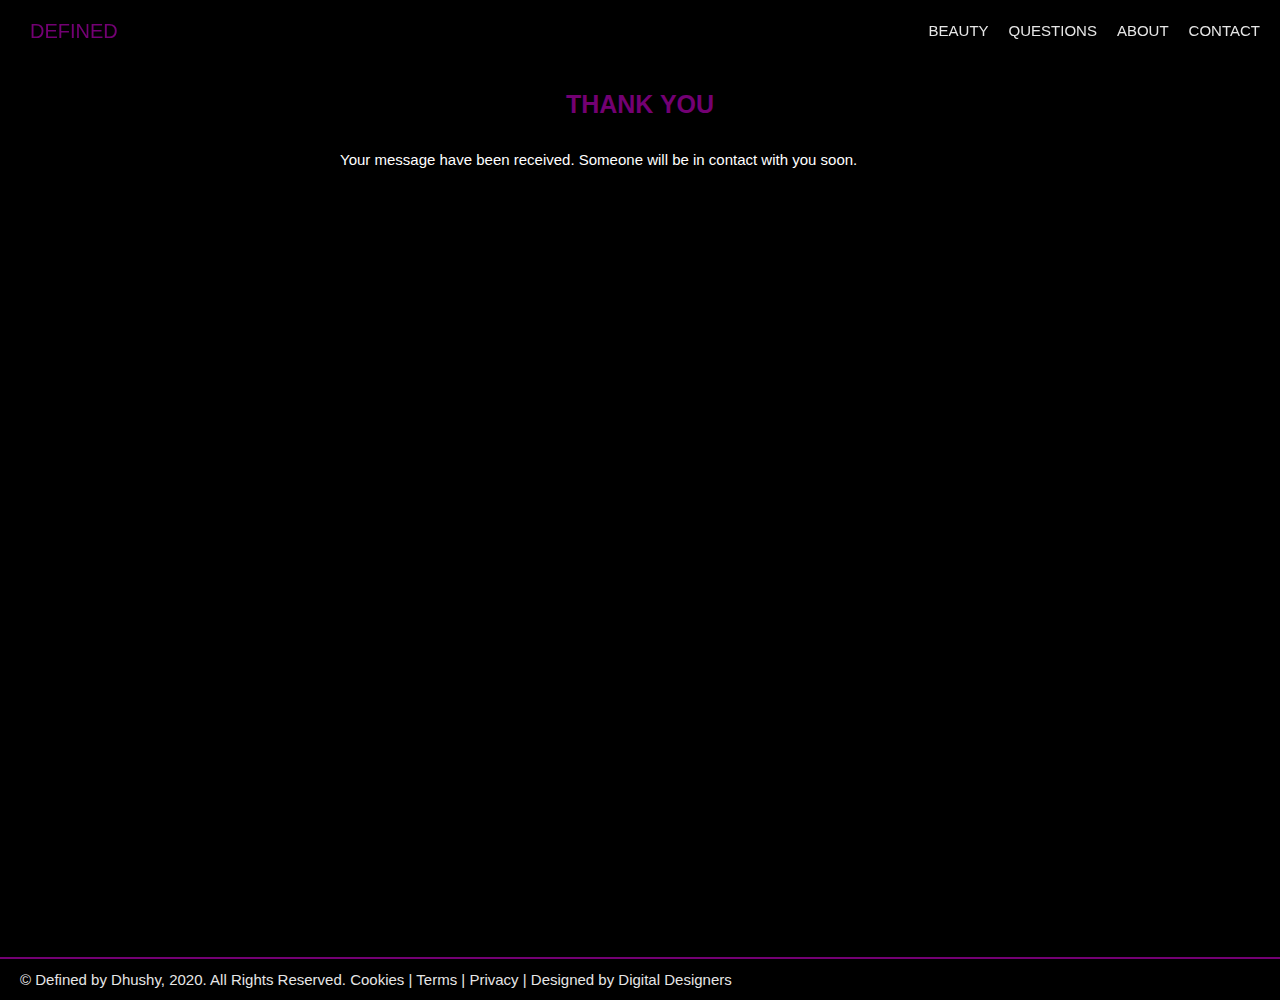
<file: thanks.html>
<!DOCTYPE html>
<html lang="en">

<head>
    <meta charset="UTF-8">
    <meta name="viewport" content="width=device-width; initial-scale=1.0; maximum-scale=1.0; user-scalable=0" />
    <title>Photoshoot Makeup Artistry: Thank You</title>
    <meta name="description"
        content="An authentic photoshoot makeup artistry; where, the art of modern application is to elegantly enhance the natural beauty rather than flawlessly changing the fundamentals">
    <link rel="shortcut icon" href="https://definebydhushy.com/favicon.ico" type="image/x-icon" />
    <link rel="canonical" href="https://definebydhushy.com/thanks.html" />
    <meta name="robots" content="max-snippet:-1, max-image-preview:large, max-video-preview:-1">

    <meta property="og:type" content="website" />
    <meta property="og:site_name" content="Define by Dhushy" />
    <meta property="og:title" content="Makeup Artistry: Event, Fashion and Portrait" />
    <meta property="og:description"
        content="An authentic photoshoot makeup artistry; where, the art of modern application is to elegantly enhance the natural beauty rather than flawlessly changing the fundamentals" />

    <meta name="twitter:card" content="summary" />
    <meta name="twitter:title" content="Makeup Artistry: Event, Fashion and Portrait" />
    <meta name="twitter:description"
        content="An authentic photoshoot makeup artistry; where, the art of modern application is to elegantly enhance the natural beauty rather than flawlessly changing the fundamentals" />

    <meta name="keywords"
        content="Authentic Beauty, Glamour Look, Photoshoot Makeup, Modern Style, Pure Beauty, Natural Elegance" />
    <link rel="stylesheet" href="style.css" />
</head>

<body>
    <div id="wrapper">
        <header>
            <nav>
                <div id="logo">
                    <a class="current" href="index.html">Defined</a>
                </div>
                <div id="menu">
                    <ul>
                        <li><a href="beauty.html">Beauty</a></li>
                        <li><a href="questions.html">Questions</a></li>
                        <li><a href="about.html">About</a></li>
                        <li><a href="contact.html">Contact</a></li>
                    </ul>
                </div>
            </nav>
        </header>

        <div id="main">
            
            <section class="thanks">
                <h1>Thank You</h1>
                <p>Your message have been received. Someone will be in contact with you soon.</p>
           
            </section>

            
            
        </div>

        <footer>
             © Defined by Dhushy, 2020. All Rights Reserved. <a href="cookies.html">Cookies</a> | <a
                href="terms.html">Terms</a> | <a href="privacy.html">Privacy</a> 
              |
            <a href="https://digitaldesigners.ca" target="_blank" rel="noopener noreferrer"> Designed by Digital
                Designers</a>

            <script async src="script.js"></script>
        </footer>
    </div>

</body>

</html>
</file>
<file: style.css>
/* Structure */
  :root {
    margin: 0;
    padding: 0;
    box-sizing: border-box;
    font: 62.5%/1.4 arial, verdana, tahoma;
    text-rendering: optimizeLegibility;
    -webkit-font-smoothing: antialiased;
    --primary: black;
    --secondary: white;
    --light:lightgray;
    --theme: purple;
    --highlight: yellow;
  }
  
/* Style */
  html,
  body {
    background: var(--primary);
    color: var(--secondary);
    overflow: auto;
    margin: auto;
    width: 100%;
    min-height: 100vh;
  }
  
  #wrapper {
    position: relative;
    width: 100%;
    height: 100%;
  }
    
  #main {
    max-width: 1280px;
    min-height: 100vh;
    padding: 50px 0;
    margin: auto;
    display: flex;
    flex-wrap: wrap;
    justify-content: space-evenly;
  }

  header,
  footer,
  body {
    box-sizing: border-box;
  }

  header {
    top: 0;
    position: fixed;
  }

  footer {
    bottom: 0;
    position: absolute; 
    font-size: 1.5rem;
    padding: 10px 20px; 
    border-top: 2px solid var(--theme);
  }
  
  header,
  footer {
    width: 100%;
    opacity: 0.9;
    color: var(--secondary);
    z-index: 1;
    overflow: hidden;
  }
    
/* Content */
  h1,
  h2,
  h3 {
    opacity: 0.9;
  }

  p {
    font-size: 1.5rem;
  }

  h1,
  h2 {
    text-align: center;
  }
     
  h1 {
    padding: 0 0 1rem 0;
    font-size: 2.5rem;
    text-transform: uppercase;
    color: var(--theme);
  }
  
  h2 {
    padding: 0;
    font-size: 2rem;
  }
  
  h3 {
    font-size: 1.5rem;
    text-transform: uppercase;
  }
  
  a {
    color: var(--secondary);
    text-decoration: none;
  }
  
  a:hover {
    border-bottom: 2px solid var(--highlight);
  }

  .current {
    color: var(--theme);
  }
  
  li {
    list-style: none;
    font-size: 1.5rem;
  }
  
  ul {
    list-style-type: none;
    margin: 0;
    padding: 0;
  }
  
  img {
    max-width: 100%;
    border: 2px solid black;
    border-radius: 5px;
    display: block;
    margin: auto;
  }

  article {
    max-width: 1280px;
  }

  section {
    width: 600px;
  }

  article,
  section {
    padding: 20px;
  }

  .fa-chess-queen {
    color: var(--theme);
    padding: 20px;
  }

  .intro h1 {
    border-bottom: 2px solid var(--highlight);
  }
  
/* Navigation */  
  nav {
    display: flex;
    flex-wrap: wrap;
    align-items: center;
    padding: 10px;
  }
  
  #logo,
  #menu {
    text-transform: uppercase;
  }
  
  #logo {
    width: 10%;
  }
  
  #logo a {
    font-size: 2rem;
    padding: 0 20px;
  }
  
  #menu {
    width: 90%;
  }
  
  #menu ul {
    display: flex;
    justify-content: flex-end;
  }
  
  #menu li {
    padding: 10px;
  }
   
/* Animation */
@keyframes slideLeft {
  0% {
    transform: translateX(25%);
    -webkit-transform: translateX(25%);
    -moz-transform: translateX(25%);
    -ms-transform: translateX(25%);
    -o-transform: translateX(25%);
}

  100% {
    transform: translateX(0%);
  }
}
@keyframes slideRight {
  0% {
    transform: translateX(-25%);
    -webkit-transform: translateX(-25%);
    -moz-transform: translateX(-25%);
    -ms-transform: translateX(-25%);
    -o-transform: translateX(-25%);
}

  100% {
    transform: translateX(0%);
  }

}

@keyframes slideUp {
    0% {
      transform: translateY(25%);
      -webkit-transform: translateY(25%);
      -moz-transform: translateY(25%);
      -ms-transform: translateY(25%);
      -o-transform: translateY(25%);
}
  
    100% {
      transform: translateY(0%);
    }
  }
  
  @keyframes slideDown {
    0% {
      transform: translateY(-25%);
      -webkit-transform: translateY(-25%);
      -moz-transform: translateY(-25%);
      -ms-transform: translateY(-25%);
      -o-transform: translateY(-25%);
}
  
    100% {
      transform: translateY(0%);
    }
}
  
/* Pages */
 .intro p {
   font-size: 2rem;
 }

 .beauty img {
   animation: slideDown 1s ease-in-out;
   -webkit-animation: slideDown 1s ease-in-out;
}

.beauty h1 {
  animation: slideLeft 1s ease-in-out;
  -webkit-animation: slideLeft 1s ease-in-out;
}

.questions img {
  animation: slideRight 1s ease-in-out;
  -webkit-animation: slideRight 1s ease-in-out;
}

.questions h1 {
  animation: slideLeft 1s ease-in-out;
  -webkit-animation: slideLeft 1s ease-in-out;
}

.about img {
  animation: slideUp 1s ease-in-out;
  -webkit-animation: slideUp 1s ease-in-out;
}

.about h1 {
  animation: slideRight 1s ease-in-out;
  -webkit-animation: slideRight 1s ease-in-out;
}

/* Contact/ Social */
.form {
  width: 600px;
}

  button,
  input,
  textarea {
    display: block;
    width: 100%;
    height: 3rem;
    border: 0;
    border-radius: 0.5rem;
    background: var(--light);
    color: var(--secondary);
    font-family: inherit;
    font-size: inherit;
    line-height: inherit;
    box-sizing: border-box;
    -webkit-border-radius: 0.5rem;
    -moz-border-radius: 0.5rem;
    -ms-border-radius: 0.5rem;
    -o-border-radius: 0.5rem;
  }

.contact-form-text {
  margin: 1rem 0;
  padding: 0 1rem;
  outline: none;
}

textarea.contact-form-text {
  resize: none;
  height: 15rem;
}
.contact-form-btn {
  text-align: center;
  background: var(--light);
  color: var(--secondary);
  cursor: pointer;
  transition: 0.5s;
  -webkit-transition: 0.5s;
  -moz-transition: 0.5s;
  -ms-transition: 0.5s;
  -o-transition: 0.5s;
}

.contact-form-btn:hover {
  background: var(--theme);
  transition: 0.4s ease;
  -webkit-transition: 0.4s ease;
  -moz-transition: 0.4s ease;
  -ms-transition: 0.4s ease;
  -o-transition: 0.4s ease;
}

.contact-form-text:focus {
  outline: solid 2px var(--theme);
}

input[type="text"]:valid,
input[type="email"]:valid {
  background-color: var(--theme);
}

  .fa-email,
  .fa-instagram,
  .fa-facebook,
  .fa-linkedin,
  .fa-twitter {
    width: 30px;
    color: var(--light);
  }

  .fa-facebook {
    width: 20px;
  }

  .contact svg:hover {
    color: var(--theme);
  }
  
  .contact ul {
    text-align: center;
    padding: 25px;
  }
  
  .contact li {
    padding: 7px;
    display: inline;
    line-height: 3rem;
    list-style: none;
  }
    
/* Media Queries */
  @media screen and (max-width: 600px) {
  
    #logo,
    #menu,
    #main,
    article,
    section {
      width: 100%;
    }

    #main {
      padding: 75px 0;
    }
  
    #logo {
      text-align: center;
    }
  
    #menu ul {
      justify-content: space-evenly;
    }
  
    h1 {
      font-size: 2rem;
    }
    h2 {
      font-size: 1.5rem;
    }
    h3,
    h4 {
      font-size: 1.5rem;
    }
  }

  @media all and (orientation: landscape) and (max-height: 400px){
    footer {
      display: none;
    }

    #main {
      padding-bottom: 20px;
    }
  }
</file>
